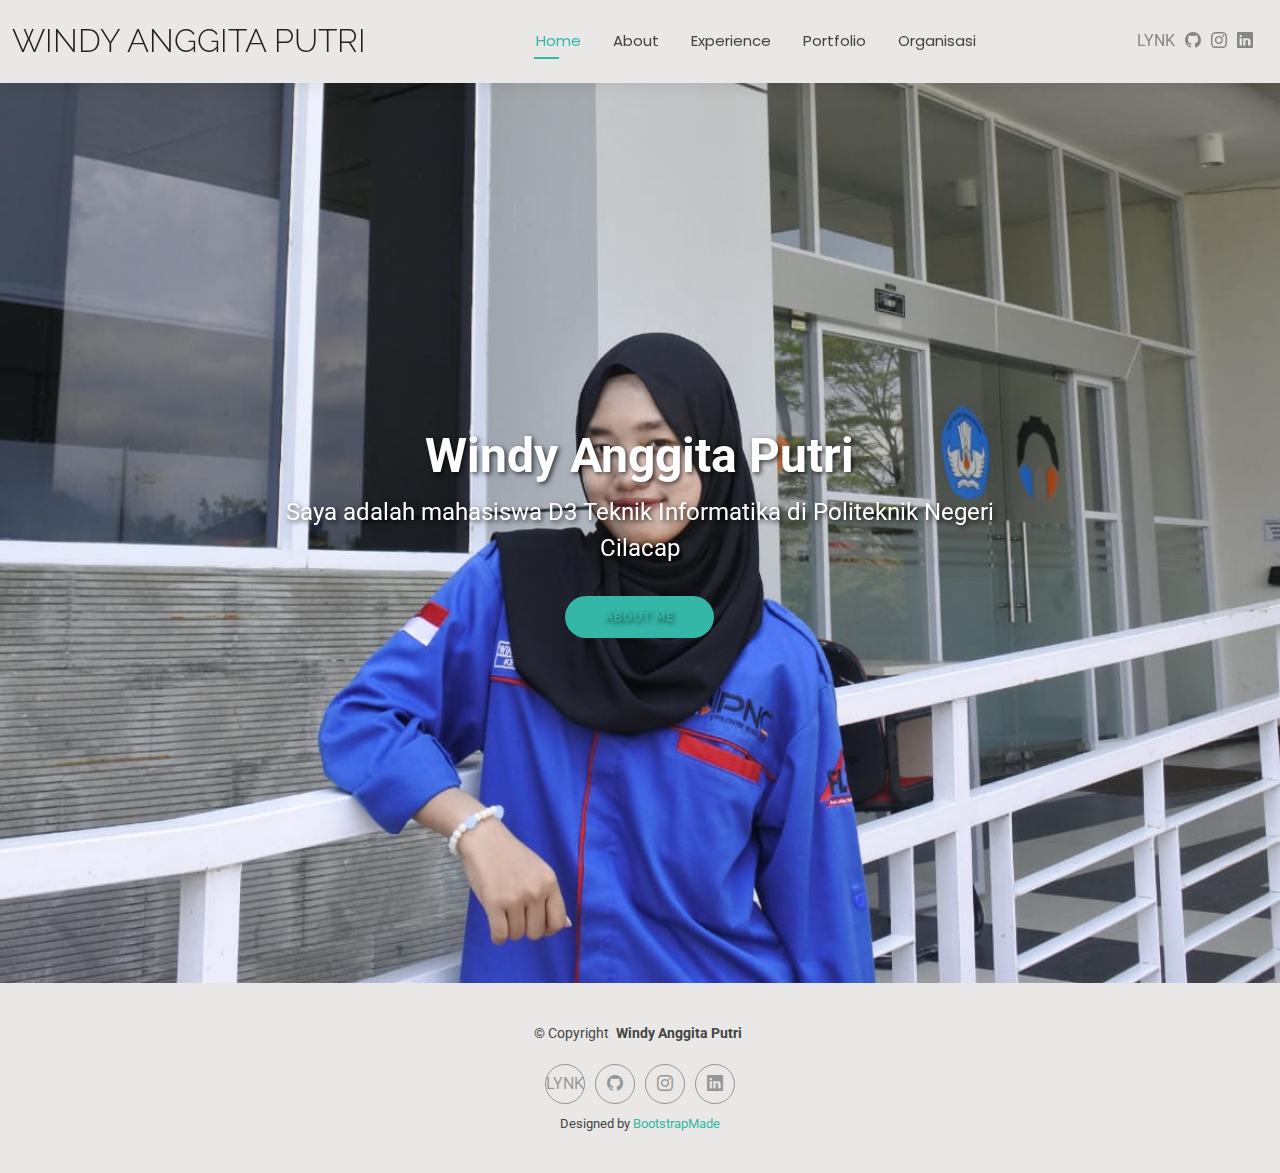
<file: index.html>
<!DOCTYPE html>
<html lang="en">

<head>
  <meta charset="utf-8">
  <meta content="width=device-width, initial-scale=1.0" name="viewport">
  <title>Portfolio Details - Windy Anggita Putri</title>
  <meta name="description" content="">
  <meta name="keywords" content="">

  <!-- Favicons -->
  <link href="assets/img/favicon.png" rel="icon">
  <link href="assets/img/apple-touch-icon.png" rel="apple-touch-icon">

  <!-- Fonts -->
  <link href="https://fonts.googleapis.com" rel="preconnect">
  <link href="https://fonts.gstatic.com" rel="preconnect" crossorigin>
  <link href="https://fonts.googleapis.com/css2?family=Roboto:ital,wght@0,100;0,300;0,400;0,500;0,700;0,900;1,100;1,300;1,400;1,500;1,700;1,900&family=Poppins:ital,wght@0,100;0,200;0,300;0,400;0,500;0,600;0,700;0,800;0,900;1,100;1,200;1,300;1,400;1,500;1,600;1,700;1,800;1,900&family=Raleway:ital,wght@0,100;0,200;0,300;0,400;0,500;0,600;0,700;0,800;0,900;1,100;1,200;1,300;1,400;1,500;1,600;1,700;1,800;1,900&display=swap" rel="stylesheet">

  <!-- Vendor CSS Files -->
  <link href="assets/vendor/bootstrap/css/bootstrap.min.css" rel="stylesheet">
  <link href="assets/vendor/bootstrap-icons/bootstrap-icons.css" rel="stylesheet">
  <link href="assets/vendor/aos/aos.css" rel="stylesheet">
  <link href="assets/vendor/swiper/swiper-bundle.min.css" rel="stylesheet">
  <link href="assets/vendor/glightbox/css/glightbox.min.css" rel="stylesheet">

  <!-- Main CSS File -->
  <link href="assets/css/main.css" rel="stylesheet">

  <!-- =======================================================
  * Template Name: Kelly
  * Template URL: https://bootstrapmade.com/kelly-free-bootstrap-cv-resume-html-template/
  * Updated: Aug 07 2024 with Bootstrap v5.3.3
  * Author: BootstrapMade.com
  * License: https://bootstrapmade.com/license/
  ======================================================== -->
</head>

<body class="index-page">

  <header id="header" class="header d-flex align-items-center light-background sticky-top">
    <div class="container-fluid position-relative d-flex align-items-center justify-content-between">

      <a href="index.html" class="logo d-flex align-items-center me-auto me-xl-0">
        <!-- Uncomment the line below if you also wish to use an image logo -->
        <!-- <img src="assets/img/logo.png" alt=""> -->
        <h1 class="sitename">Windy Anggita Putri</h1>
      </a>

      <nav id="navmenu" class="navmenu">
        <ul>
          <li><a href="index.html" class="active">Home</a></li>
          <li><a href="about.html">About</a></li>
          <li><a href="resume.html">Experience</a></li>
          <!-- <li><a href="services.html">Services</a></li> -->
          <li><a href="portfolio.html">Portfolio</a></li>
          <li><a href="organisasi2.html">Organisasi</a></li>
          
         
        </ul>
        <i class="mobile-nav-toggle d-xl-none bi bi-list"></i>
      </nav>

      <div class="header-social-links">
        <a href="https://lynk.id/windyanggitaputri" class="lynk-id">
          LYNK
      </a>
        <a href="https://github.com/WindyAnggitaPutri" class="github"><i class="bi bi-github"></i></a>
        <a href="https://www.instagram.com/windyanggitaa_?igsh=emEyZm52OTN2aDNh" class="instagram"><i class="bi bi-instagram"></i></a>
        <a href="https://www.linkedin.com/in/windyanggitaputri/" class="linkedin"><i class="bi bi-linkedin"></i></a>
      
      </div>
  </header>

  <main class="main">

    <!-- Hero Section -->
    <section id="hero" class="hero section">

      <img src="assets/img/windy/windy1.jpeg" alt="" data-aos="fade-in">

      <div class="container text-center" data-aos="zoom-out" data-aos-delay="100">
        <div class="row justify-content-center">
          <div class="col-lg-8">
            <h2>Windy Anggita Putri</h2>
            <p>Saya adalah mahasiswa D3 Teknik Informatika di Politeknik Negeri Cilacap</p>
            <a href="about.html" class="btn-get-started">About Me</a>
          </div>
        </div>
      </div>

    </section><!-- /Hero Section -->

  </main>

  <footer id="footer" class="footer light-background">

    <div class="container">
      <div class="copyright text-center ">
        <p>© <span>Copyright</span> <strong class="px-1 sitename">Windy Anggita Putri</strong> <span><br></span></p>
      </div>
      <div class="social-links d-flex justify-content-center">
        <a href="https://lynk.id/windyanggitaputri" class="lynk-id">
          LYNK
      </a>
        <a href="https://github.com/WindyAnggitaPutri" class="github"><i class="bi bi-github"></i></a>
        <a href="https://www.instagram.com/windyanggitaa_?igsh=emEyZm52OTN2aDNh" class="instagram"><i class="bi bi-instagram"></i></a>
        <a href="https://www.linkedin.com/in/windyanggitaputri/" class="linkedin"><i class="bi bi-linkedin"></i></a>
      
     
      </div>
      <div class="credits">
        <!-- All the links in the footer should remain intact. -->
        <!-- You can delete the links only if you've purchased the pro version. -->
        <!-- Licensing information: https://bootstrapmade.com/license/ -->
        <!-- Purchase the pro version with working PHP/AJAX contact form: [buy-url] -->
        Designed by <a href="https://bootstrapmade.com/">BootstrapMade</a>
      </div>
    </div>

  </footer>

  <!-- Scroll Top -->
  <a href="#" id="scroll-top" class="scroll-top d-flex align-items-center justify-content-center"><i class="bi bi-arrow-up-short"></i></a>

  <!-- Preloader -->
  <div id="preloader"></div>

  <!-- Vendor JS Files -->
  <script src="assets/vendor/bootstrap/js/bootstrap.bundle.min.js"></script>
  <script src="assets/vendor/php-email-form/validate.js"></script>
  <script src="assets/vendor/aos/aos.js"></script>
  <script src="assets/vendor/waypoints/noframework.waypoints.js"></script>
  <script src="assets/vendor/purecounter/purecounter_vanilla.js"></script>
  <script src="assets/vendor/swiper/swiper-bundle.min.js"></script>
  <script src="assets/vendor/glightbox/js/glightbox.min.js"></script>
  <script src="assets/vendor/imagesloaded/imagesloaded.pkgd.min.js"></script>
  <script src="assets/vendor/isotope-layout/isotope.pkgd.min.js"></script>

  <!-- Main JS File -->
  <script src="assets/js/main.js"></script>

</body>

</html>
</file>
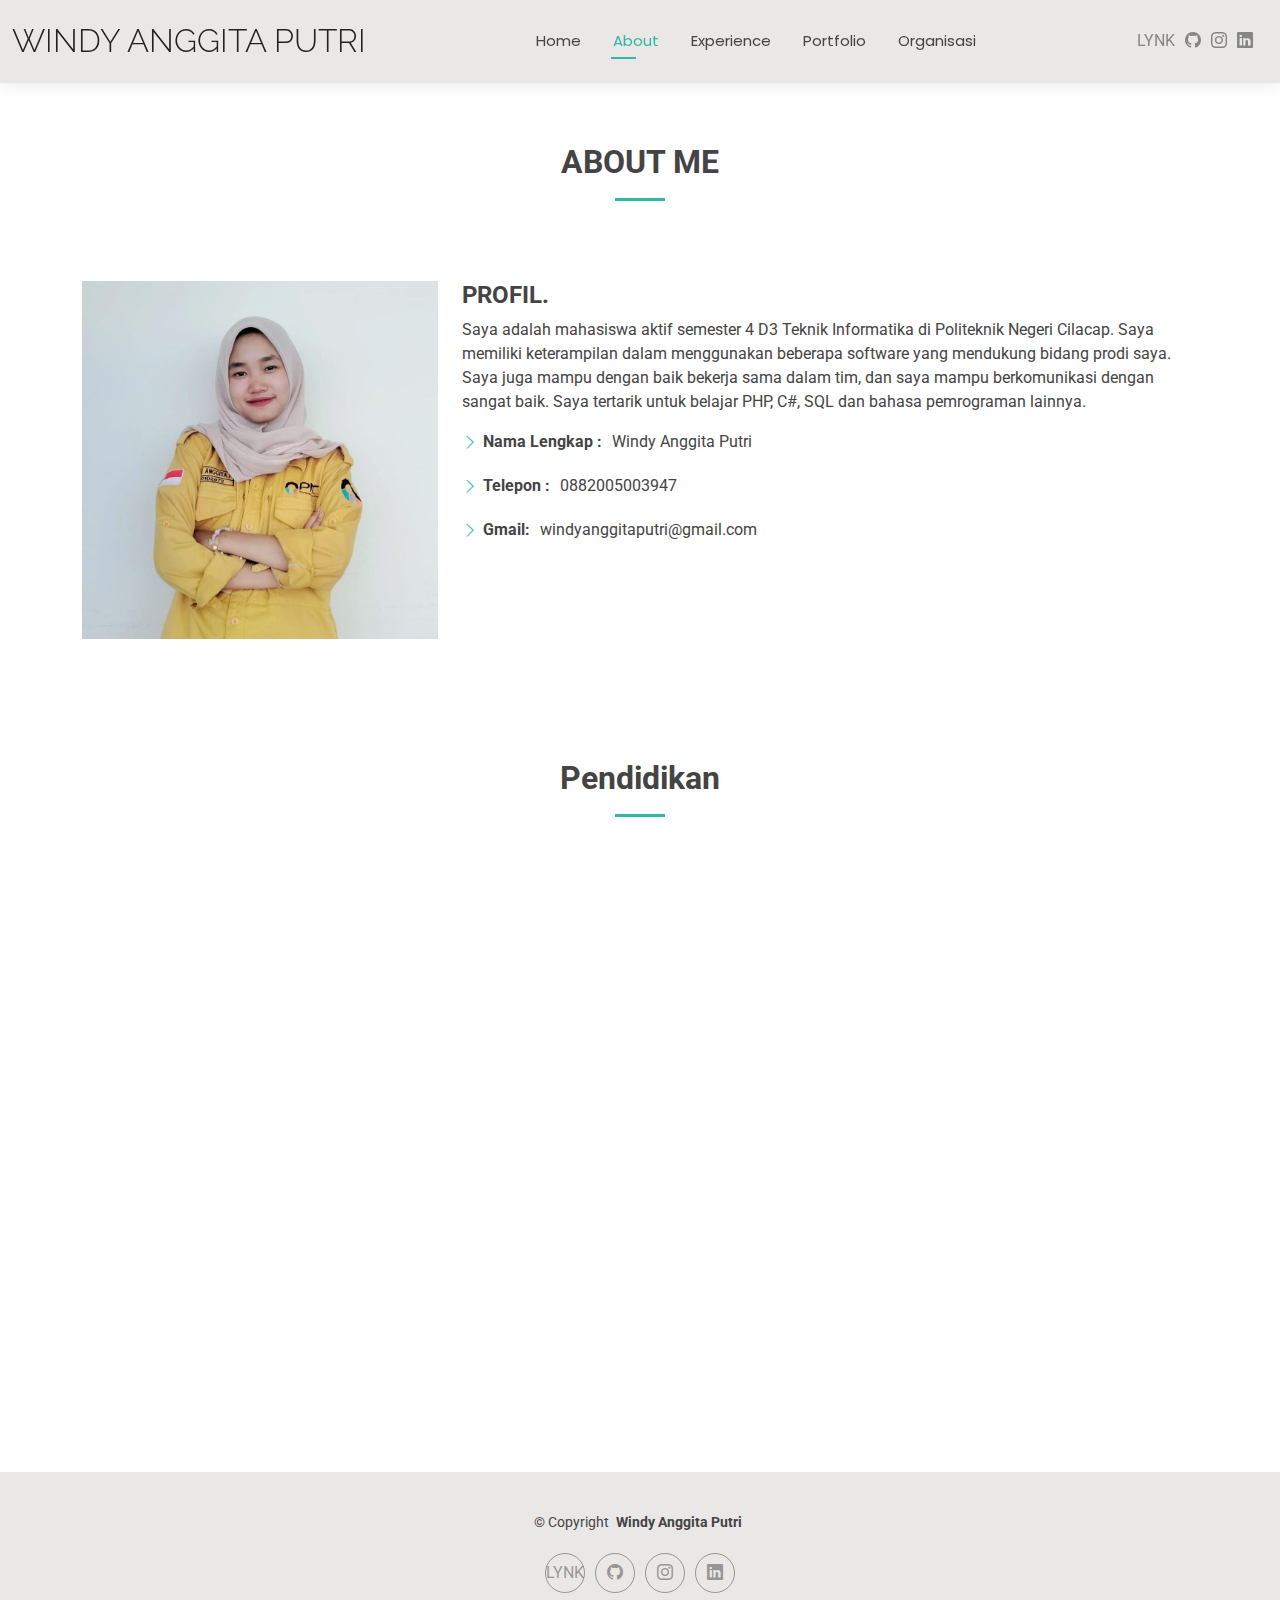
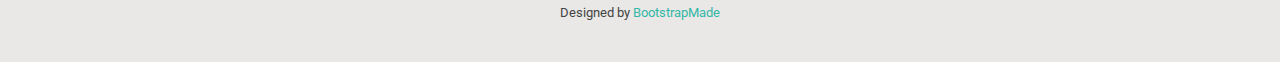
<file: about.html>
<!DOCTYPE html>
<html lang="en">

<head>
  <meta charset="utf-8">
  <meta content="width=device-width, initial-scale=1.0" name="viewport">
  <title>About - Windy Anggita Putri</title>
  <meta name="description" content="">
  <meta name="keywords" content="">

  <!-- Favicons -->
  <link href="assets/img/favicon.png" rel="icon">
  <link href="assets/img/apple-touch-icon.png" rel="apple-touch-icon">

  <!-- Fonts -->
  <link href="https://fonts.googleapis.com" rel="preconnect">
  <link href="https://fonts.gstatic.com" rel="preconnect" crossorigin>
  <link href="https://fonts.googleapis.com/css2?family=Roboto:ital,wght@0,100;0,300;0,400;0,500;0,700;0,900;1,100;1,300;1,400;1,500;1,700;1,900&family=Poppins:ital,wght@0,100;0,200;0,300;0,400;0,500;0,600;0,700;0,800;0,900;1,100;1,200;1,300;1,400;1,500;1,600;1,700;1,800;1,900&family=Raleway:ital,wght@0,100;0,200;0,300;0,400;0,500;0,600;0,700;0,800;0,900;1,100;1,200;1,300;1,400;1,500;1,600;1,700;1,800;1,900&display=swap" rel="stylesheet">

  <!-- Vendor CSS Files -->
  <link href="assets/vendor/bootstrap/css/bootstrap.min.css" rel="stylesheet">
  <link href="assets/vendor/bootstrap-icons/bootstrap-icons.css" rel="stylesheet">
  <link href="assets/vendor/aos/aos.css" rel="stylesheet">
  <link href="assets/vendor/swiper/swiper-bundle.min.css" rel="stylesheet">
  <link href="assets/vendor/glightbox/css/glightbox.min.css" rel="stylesheet">

  <!-- Main CSS File -->
  <link href="assets/css/main.css" rel="stylesheet">

  <!-- =======================================================
  * Template Name: Kelly
  * Template URL: https://bootstrapmade.com/kelly-free-bootstrap-cv-resume-html-template/
  * Updated: Aug 07 2024 with Bootstrap v5.3.3
  * Author: BootstrapMade.com
  * License: https://bootstrapmade.com/license/
  ======================================================== -->
</head>

<body class="about-page">

  <header id="header" class="header d-flex align-items-center light-background sticky-top">
    <div class="container-fluid position-relative d-flex align-items-center justify-content-between">

      <a href="index.html" class="logo d-flex align-items-center me-auto me-xl-0">
        <!-- Uncomment the line below if you also wish to use an image logo -->
        <!-- <img src="assets/img/logo.png" alt=""> -->
        <h1 class="sitename">Windy Anggita Putri</h1>
      </a>

      <nav id="navmenu" class="navmenu">
        <ul>
          <li><a href="index.html">Home</a></li>
          <li><a href="about.html" class="active">About</a></li>
          <li><a href="resume.html">Experience</a></li>
          <!-- <li><a href="services.html">Services</a></li> -->
          <li><a href="portfolio.html">Portfolio</a></li>
          <li><a href="organisasi2.html">Organisasi</a></li>
          
         
        </ul>
        <i class="mobile-nav-toggle d-xl-none bi bi-list"></i>
      </nav>

      <div class="header-social-links">
        <a href="https://lynk.id/windyanggitaputri" class="lynk-id">
          LYNK
      </a>
        <a href="https://github.com/WindyAnggitaPutri" class="github"><i class="bi bi-github"></i></a>
        <a href="https://www.instagram.com/windyanggitaa_?igsh=emEyZm52OTN2aDNh" class="instagram"><i class="bi bi-instagram"></i></a>
        <a href="https://www.linkedin.com/in/windyanggitaputri/" class="linkedin"><i class="bi bi-linkedin"></i></a>
      
      </div>

    </div>
  </header>

  <main class="main">

    <!-- About Section -->
    <section id="about" class="about section">

      <!-- Section Title -->
      <div class="container section-title" data-aos="fade-up">
        <h2>ABOUT ME</h2>
        <!-- <p>Saya adalah mahasiswa aktif semester 4 D3 Teknik Informatika di Politeknik Negeri Cilacap. Saya memiliki keterampilan dalam menggunakan beberapa software yang mendukung bidang prodi saya. Saya juga mampu dengan baik bekerja sama dalam tim, dan saya mampu berkomunikasi dengan sangat baik</p> -->
      </div><!-- End Section Title -->

        <div class="container" data-aos="fade-up" data-aos-delay="100">

        <div class="row gy-4 justify-content-center">
          <div class="col-lg-4">
            <img src="assets/img/windy/windynew.jpeg" class="img-fluid" alt="">
          </div>
          <div class="col-lg-8 content">
            <h2>PROFIL.</h2>
            <p>Saya adalah mahasiswa aktif semester 4 D3 Teknik Informatika di Politeknik Negeri Cilacap. Saya memiliki keterampilan dalam menggunakan beberapa software yang mendukung bidang prodi saya. Saya juga mampu dengan baik bekerja sama dalam tim, dan saya mampu berkomunikasi dengan sangat baik. Saya tertarik untuk belajar PHP, C#, SQL dan bahasa pemrograman lainnya.</p>
            <!-- <p class="fst-italic py-3">
              Lorem ipsum dolor sit amet, consectetur adipiscing elit, sed do eiusmod tempor incididunt ut labore et dolore
              magna aliqua.
            </p> -->
            <div class="row">
              <div class="col-lg-20">
                <ul>
                  <li><i class="bi bi-chevron-right"></i> <strong>Nama Lengkap : </strong> <span>Windy Anggita Putri</span></li>
                  <li><i class="bi bi-chevron-right"></i> <strong>Telepon : </strong> <span>0882005003947</span></li>
                  <li><i class="bi bi-chevron-right"></i> <strong>Gmail:</strong> <span>windyanggitaputri@gmail.com</span></li>
                  <!-- <li><i class="bi bi-chevron-right"></i> <strong>Linkedin : </strong> <span> https://www.link!edin.com/in/windy-anggita-putri-41258528a</span></li> -->
                </ul>
              </div>
              <!-- <div class="col-lg-6">
                <ul>
                  <li><i class="bi bi-chevron-right"></i> <strong>Age:</strong> <span>30</span></li>
                  <li><i class="bi bi-chevron-right"></i> <strong>Degree:</strong> <span>Master</span></li>
                  <li><i class="bi bi-chevron-right"></i> <strong>Email:</strong> <span>email@example.com</span></li>
                  <li><i class="bi bi-chevron-right"></i> <strong>Freelance:</strong> <span>Available</span></li>
                </ul> -->
              </div>
            </div>
            <!-- <p class="py-3">
              Officiis eligendi itaque labore et dolorum mollitia officiis optio vero. Quisquam sunt adipisci omnis et ut. Nulla accusantium dolor incidunt officia tempore. Et eius omnis.
              Cupiditate ut dicta maxime officiis quidem quia. Sed et consectetur qui quia repellendus itaque neque.
            </p> -->
          </div>
        </div>

        
      </div>

    </section><!-- /About Section -->

    <!-- Skills Section -->
    <section id="skills" class="skills section">

      <!-- Section Title -->
      <div class="container section-title" data-aos="fade-up">
        <h2>Pendidikan</h2>
        <!-- <p>Kemampuan yang saya</p> -->
      </div><!-- End Section Title -->

      <div class="container" data-aos="fade-up" data-aos-delay="100">

        <div class="row skills-content skills-animation">

          <div class="col-lg-6" >

            <div style="margin-left: 100px;"  class="col-lg-9" >

               <span><b>Politeknik Negeri Cilacap</b></span>
           
           

            <div  class="col-lg-12" >
              <ul>
                <li>D3 Teknik Informatika</li>
                <li>2023 - Sekarang</li>
                <li>Saya berkuliah di Politeknik Negeri Cilacap dan mengambil Jurusan Komputer dan Bisnis, Program Studi D3 Teknik Informatika.</li>
              </ul>
            
            </div>
            </div>
            

            <!-- <div class="progress">
              <span class="skill"><span>HTML</span> <i class="val">100%</i></span>
              <div class="progress-bar-wrap">
                <div class="progress-bar" role="progressbar" aria-valuenow="100" aria-valuemin="0" aria-valuemax="100"></div>
              </div>
            </div>End Skills Item -->

            <!-- <div class="progress">
              <span class="skill"><span>CSS</span> <i class="val">90%</i></span>
              <div class="progress-bar-wrap">
                <div class="progress-bar" role="progressbar" aria-valuenow="90" aria-valuemin="0" aria-valuemax="100"></div>
              </div>
            </div>End Skills Item -->

            <!-- <div class="progress">
              <span class="skill"><span>JavaScript</span> <i class="val">75%</i></span>
              <div class="progress-bar-wrap">
                <div class="progress-bar" role="progressbar" aria-valuenow="75" aria-valuemin="0" aria-valuemax="100"></div>
              </div>
            </div>End Skills Item -->

          </div>

          <div class="col-lg-6">
            <span><b>SMK N 1 Cilacap</b></span>
           
           

            <div  class="col-lg-11" >
              <ul>
                <li>TKJ - Teknik Komputer dan Jaringan</li>
                <li>2020 - 2023</li>
                <li>Saya bersekolah di SMK N 1 Cilacap dan saya mengambil jurusan Komputer dan Jaringan</li>
              </ul>


            <!-- <div class="progress">
              <span class="skill"><span>PHP</span> <i class="val">80%</i></span>
              <div class="progress-bar-wrap">
                <div class="progress-bar" role="progressbar" aria-valuenow="80" aria-valuemin="0" aria-valuemax="100"></div>
              </div>
            </div>End Skills Item -->

            <!-- <div class="progress">
              <span class="skill"><span>WordPress/CMS</span> <i class="val">90%</i></span>
              <div class="progress-bar-wrap">
                <div class="progress-bar" role="progressbar" aria-valuenow="90" aria-valuemin="0" aria-valuemax="100"></div>
              </div>
            </div>End Skills Item -->

            <!-- <div class="progress">
              <span class="skill"><span>Photoshop</span> <i class="val">55%</i></span>
              <div class="progress-bar-wrap">
                <div class="progress-bar" role="progressbar" aria-valuenow="55" aria-valuemin="0" aria-valuemax="100"></div>
              </div>
            </div>End Skills Item -->

          </div>

        </div>

      </div>

    </section><!-- /Skills Section -->


      <!-- Skills Section -->
      <section id="skills" class="skills section">

        <!-- Section Title -->
        <div class="container section-title" data-aos="fade-up">
          <h2>Skills</h2>
          <!-- <p>Kemampuan yang saya</p> -->
        </div><!-- End Section Title -->
  
        <div class="container" data-aos="fade-up" data-aos-delay="100">
  
          <div class="row skills-content skills-animation">
  
            <div class="col-lg-6" >
  
              <div style="margin-left: 100px;"  class="col-lg-6" >
  
                 <span><b>HARDSKILL</b></span>
             
             
  
              <div  class="col-lg-11" >
              <span>1. Msc Office (Word, Excel, PPT)</span><br>
              <span>2. HTML, CSS, PHP</span><br>
              <span>3. SQL(Database)</span>
              </div>
              </div>
              
  
              <!-- <div class="progress">
                <span class="skill"><span>HTML</span> <i class="val">100%</i></span>
                <div class="progress-bar-wrap">
                  <div class="progress-bar" role="progressbar" aria-valuenow="100" aria-valuemin="0" aria-valuemax="100"></div>
                </div>
              </div>End Skills Item -->
  
              <!-- <div class="progress">
                <span class="skill"><span>CSS</span> <i class="val">90%</i></span>
                <div class="progress-bar-wrap">
                  <div class="progress-bar" role="progressbar" aria-valuenow="90" aria-valuemin="0" aria-valuemax="100"></div>
                </div>
              </div>End Skills Item -->
  
              <!-- <div class="progress">
                <span class="skill"><span>JavaScript</span> <i class="val">75%</i></span>
                <div class="progress-bar-wrap">
                  <div class="progress-bar" role="progressbar" aria-valuenow="75" aria-valuemin="0" aria-valuemax="100"></div>
                </div>
              </div>End Skills Item -->
  
            </div>
  
            <div class="col-lg-6">
              <span><b>SOFTSKILL</b></span>
  
              <div  class="col-lg-8">
                <span>1. Bekerja sama dalam tim</span><br>
                <span>2. Mampu memanajemen waktu dengan baik</span><br>
                <span>3. Beradaptasi dengan baik</span>
                </div>
  
  
              <!-- <div class="progress">
                <span class="skill"><span>PHP</span> <i class="val">80%</i></span>
                <div class="progress-bar-wrap">
                  <div class="progress-bar" role="progressbar" aria-valuenow="80" aria-valuemin="0" aria-valuemax="100"></div>
                </div>
              </div>End Skills Item -->
  
              <!-- <div class="progress">
                <span class="skill"><span>WordPress/CMS</span> <i class="val">90%</i></span>
                <div class="progress-bar-wrap">
                  <div class="progress-bar" role="progressbar" aria-valuenow="90" aria-valuemin="0" aria-valuemax="100"></div>
                </div>
              </div>End Skills Item -->
  
              <!-- <div class="progress">
                <span class="skill"><span>Photoshop</span> <i class="val">55%</i></span>
                <div class="progress-bar-wrap">
                  <div class="progress-bar" role="progressbar" aria-valuenow="55" aria-valuemin="0" aria-valuemax="100"></div>
                </div>
              </div>End Skills Item -->
  
            </div>
  
          </div>
  
        </div>
  
      </section><!-- /Skills Section -->

  </main>

  <footer id="footer" class="footer light-background">

    <div class="container">
      <div class="copyright text-center ">
        <p>© <span>Copyright</span> <strong class="px-1 sitename">Windy Anggita Putri</strong> <span><br></span></p>
      </div>
      <div class="social-links d-flex justify-content-center">
        <a href="https://lynk.id/windyanggitaputri" class="lynk-id">
          LYNK
      </a>
        <a href="https://github.com/WindyAnggitaPutri" class="github"><i class="bi bi-github"></i></a>
        <a href="https://www.instagram.com/windyanggitaa_?igsh=emEyZm52OTN2aDNh" class="instagram"><i class="bi bi-instagram"></i></a>
        <a href="https://www.linkedin.com/in/windyanggitaputri/" class="linkedin"><i class="bi bi-linkedin"></i></a>
      
      </div>
      <div class="credits">
        <!-- All the links in the footer should remain intact. -->
        <!-- You can delete the links only if you've purchased the pro version. -->
        <!-- Licensing information: https://bootstrapmade.com/license/ -->
        <!-- Purchase the pro version with working PHP/AJAX contact form: [buy-url] -->
        Designed by <a href="https://bootstrapmade.com/">BootstrapMade</a>
      </div>
    </div>

  </footer>

  <!-- Scroll Top -->
  <a href="#" id="scroll-top" class="scroll-top d-flex align-items-center justify-content-center"><i class="bi bi-arrow-up-short"></i></a>

  <!-- Preloader -->
  <div id="preloader"></div>

  <!-- Vendor JS Files -->
  <script src="assets/vendor/bootstrap/js/bootstrap.bundle.min.js"></script>
  <script src="assets/vendor/php-email-form/validate.js"></script>
  <script src="assets/vendor/aos/aos.js"></script>
  <script src="assets/vendor/waypoints/noframework.waypoints.js"></script>
  <script src="assets/vendor/purecounter/purecounter_vanilla.js"></script>
  <script src="assets/vendor/swiper/swiper-bundle.min.js"></script>
  <script src="assets/vendor/glightbox/js/glightbox.min.js"></script>
  <script src="assets/vendor/imagesloaded/imagesloaded.pkgd.min.js"></script>
  <script src="assets/vendor/isotope-layout/isotope.pkgd.min.js"></script>

  <!-- Main JS File -->
  <script src="assets/js/main.js"></script>

</body>

</html>
</file>
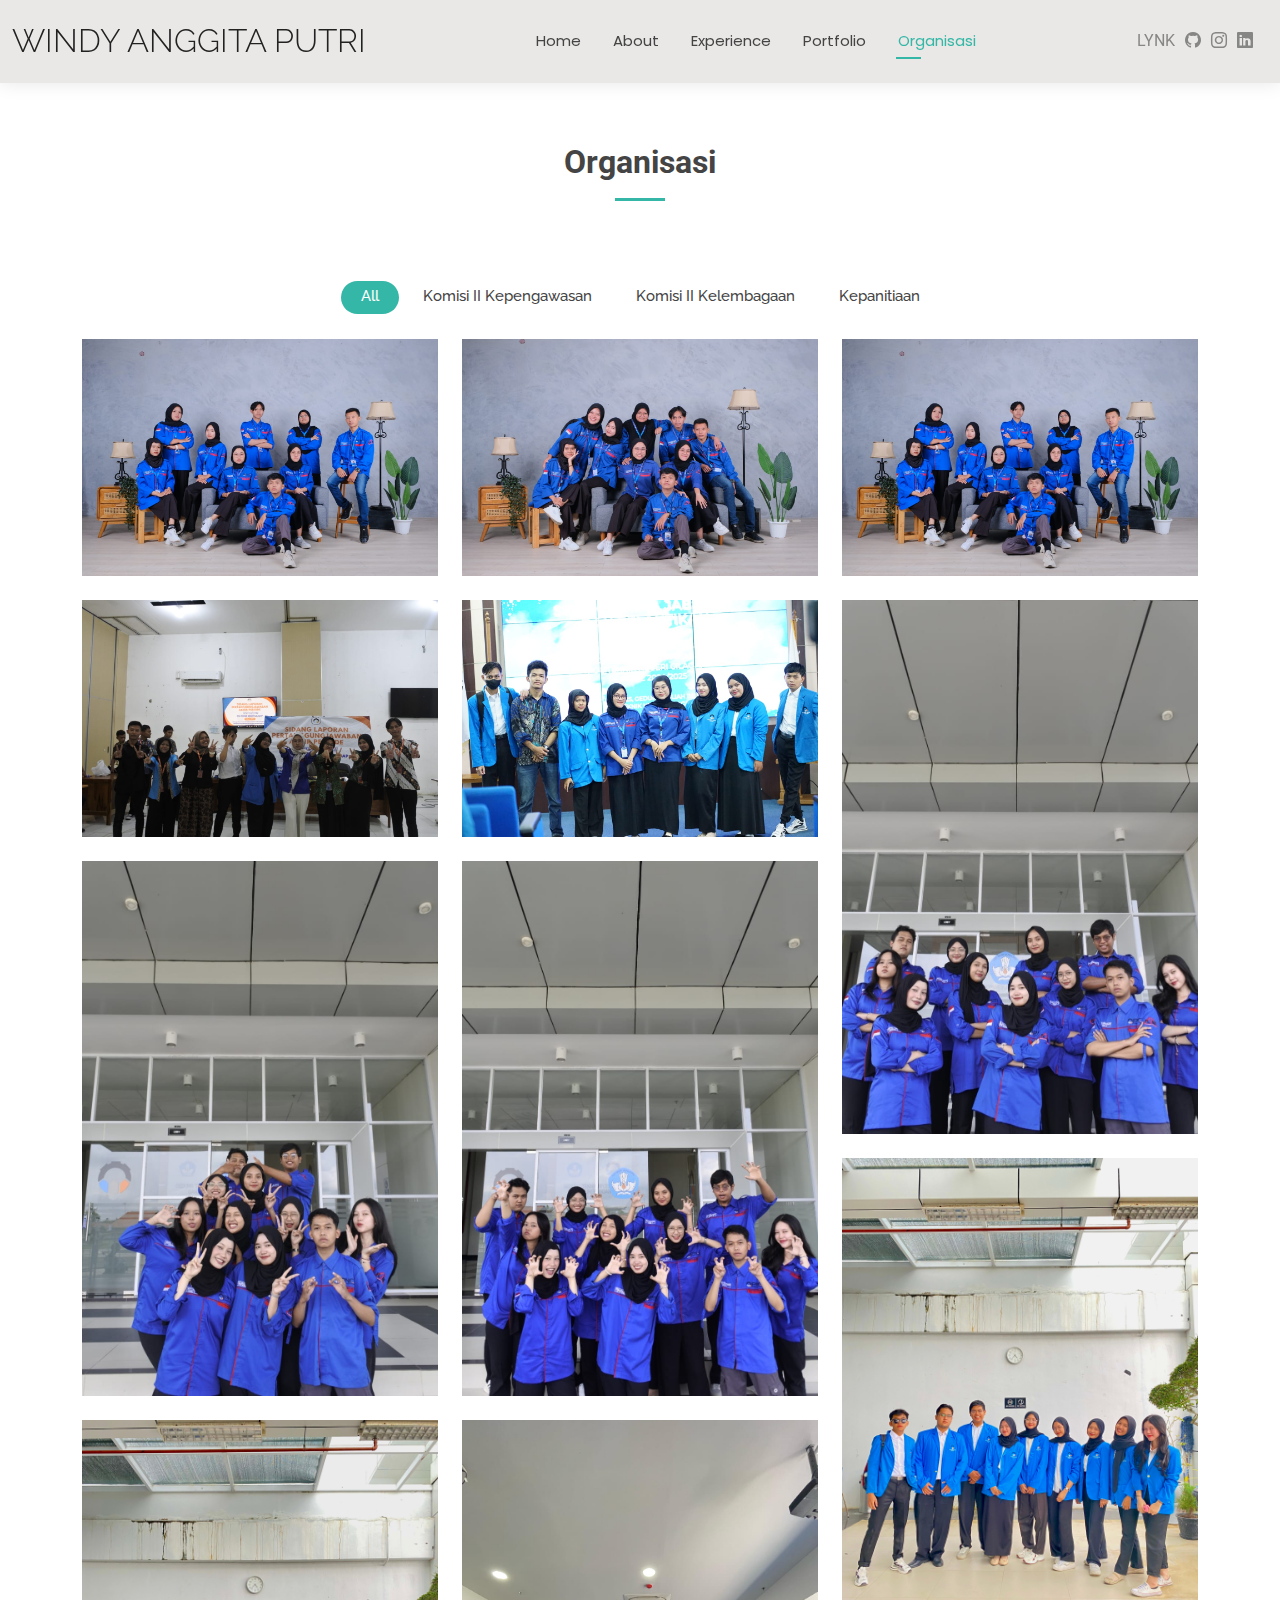
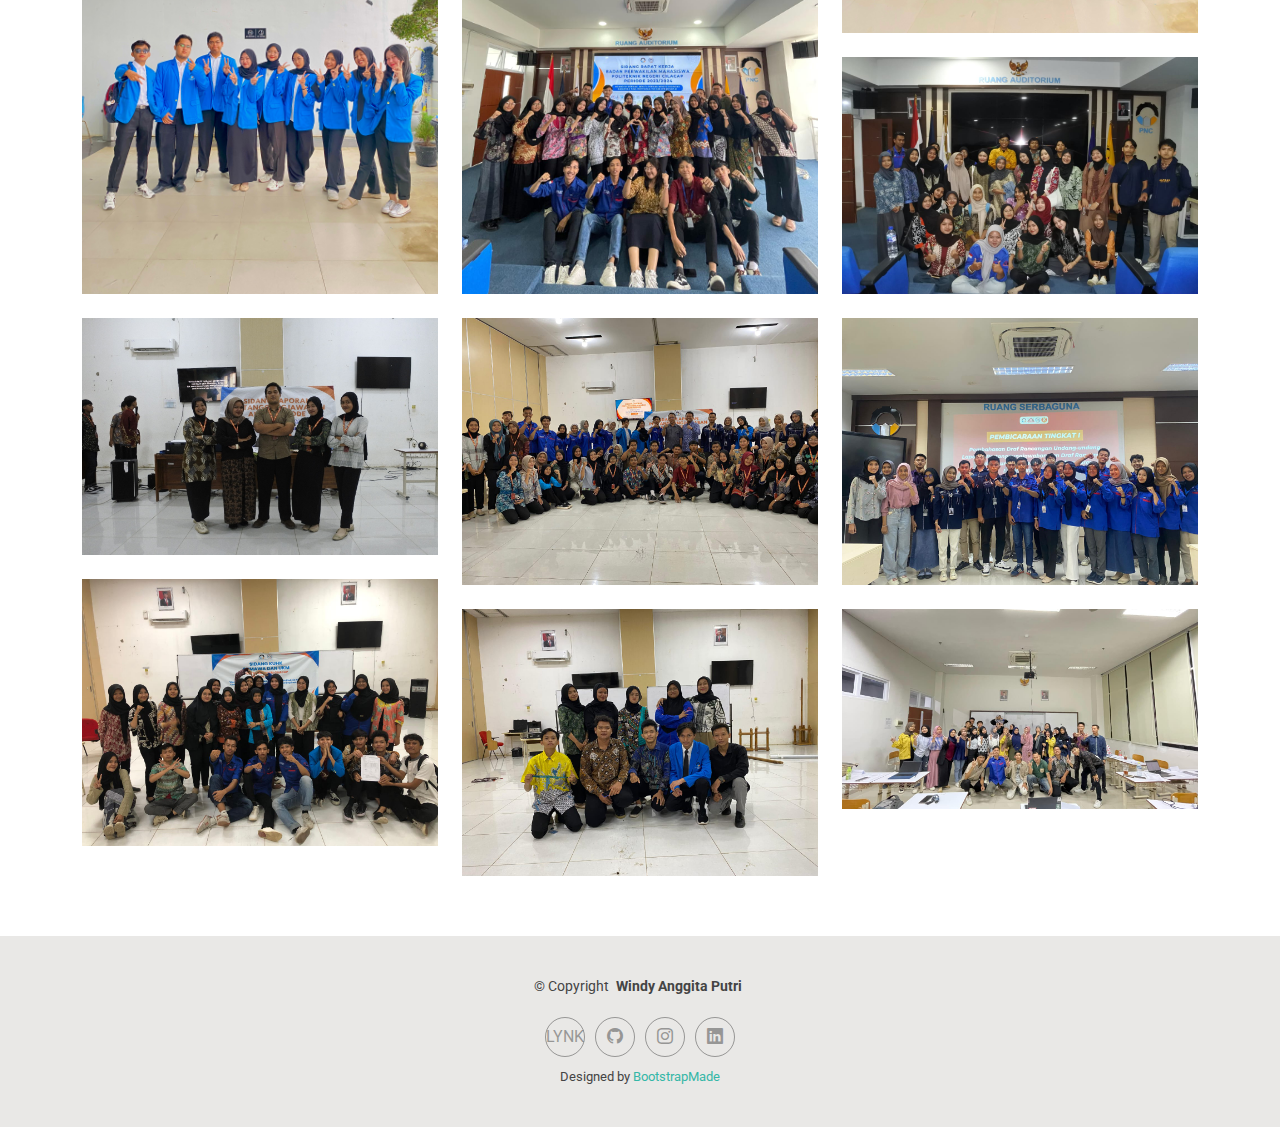
<file: organisasi2.html>
<!DOCTYPE html>
<html lang="en">

<head>
  <meta charset="utf-8">
  <meta content="width=device-width, initial-scale=1.0" name="viewport">
  <title>Portfolio - Windy Anggita Putri</title>
  <meta name="description" content="">
  <meta name="keywords" content="">

  <!-- Favicons -->
  <link href="assets/img/favicon.png" rel="icon">
  <link href="assets/img/apple-touch-icon.png" rel="apple-touch-icon">

  <!-- Fonts -->
  <link href="https://fonts.googleapis.com" rel="preconnect">
  <link href="https://fonts.gstatic.com" rel="preconnect" crossorigin>
  <link href="https://fonts.googleapis.com/css2?family=Roboto:ital,wght@0,100;0,300;0,400;0,500;0,700;0,900;1,100;1,300;1,400;1,500;1,700;1,900&family=Poppins:ital,wght@0,100;0,200;0,300;0,400;0,500;0,600;0,700;0,800;0,900;1,100;1,200;1,300;1,400;1,500;1,600;1,700;1,800;1,900&family=Raleway:ital,wght@0,100;0,200;0,300;0,400;0,500;0,600;0,700;0,800;0,900;1,100;1,200;1,300;1,400;1,500;1,600;1,700;1,800;1,900&display=swap" rel="stylesheet">

  <!-- Vendor CSS Files -->
  <link href="assets/vendor/bootstrap/css/bootstrap.min.css" rel="stylesheet">
  <link href="assets/vendor/bootstrap-icons/bootstrap-icons.css" rel="stylesheet">
  <link href="assets/vendor/aos/aos.css" rel="stylesheet">
  <link href="assets/vendor/swiper/swiper-bundle.min.css" rel="stylesheet">
  <link href="assets/vendor/glightbox/css/glightbox.min.css" rel="stylesheet">

  <!-- Main CSS File -->
  <link href="assets/css/main.css" rel="stylesheet">

  <!-- =======================================================
  * Template Name: Kelly
  * Template URL: https://bootstrapmade.com/kelly-free-bootstrap-cv-resume-html-template/
  * Updated: Aug 07 2024 with Bootstrap v5.3.3
  * Author: BootstrapMade.com
  * License: https://bootstrapmade.com/license/
  ======================================================== -->
</head>

<body class="portfolio-page">

  <header id="header" class="header d-flex align-items-center light-background sticky-top">
    <div class="container-fluid position-relative d-flex align-items-center justify-content-between">

      <a href="index.html" class="logo d-flex align-items-center me-auto me-xl-0">
        <!-- Uncomment the line below if you also wish to use an image logo -->
        <!-- <img src="assets/img/logo.png" alt=""> -->
        <h1 class="sitename">Windy Anggita Putri</h1>
      </a>

      <nav id="navmenu" class="navmenu">
        <ul>
          <li><a href="index.html">Home</a></li>
          <li><a href="about.html">About</a></li>
          <li><a href="resume.html">Experience</a></li>
          <!-- <li><a href="services.html">Services</a></li> -->
          <li><a href="portfolio.html">Portfolio</a></li>
          <li><a href="organisasi2.html" class="active">Organisasi</a></li>
          
         
        </ul>
        <i class="mobile-nav-toggle d-xl-none bi bi-list"></i>
      </nav>

      <div class="header-social-links">
        <a href="https://lynk.id/windyanggitaputri" class="lynk-id">
          LYNK
      </a>
        <a href="https://github.com/WindyAnggitaPutri" class="github"><i class="bi bi-github"></i></a>
        <a href="https://www.instagram.com/windyanggitaa_?igsh=emEyZm52OTN2aDNh" class="instagram"><i class="bi bi-instagram"></i></a>
        <a href="https://www.linkedin.com/in/windyanggitaputri/" class="linkedin"><i class="bi bi-linkedin"></i></a>
      
     
      </div>

    </div>
  </header>

  <main class="main">

    <!-- Portfolio Section -->
    <section id="portfolio" class="portfolio section">

      <!-- Section Title -->
      <div class="container section-title" data-aos="fade-up">
        <h2>Organisasi</h2>
        <!-- <p>Necessitatibus eius consequatur ex aliquid fuga eum quidem sint consectetur velit</p> -->
      </div><!-- End Section Title -->

      <div class="container">

        <div class="isotope-layout" data-default-filter="*" data-layout="masonry" data-sort="original-order">

          <ul class="portfolio-filters isotope-filters" data-aos="fade-up" data-aos-delay="100">
            <li data-filter="*" class="filter-active">All</li>
            <li data-filter=".filter-kepengawasan">Komisi II Kepengawasan</li>
            <li data-filter=".filter-kelembagaan">Komisi II Kelembagaan</li>
            <li data-filter=".filter-panit">Kepanitiaan</li>
          </ul><!-- End Portfolio Filters -->

          <div class="row gy-4 isotope-container" data-aos="fade-up" data-aos-delay="200">

            <div class="col-lg-4 col-md-6 portfolio-item isotope-item filter-kepengawasan">
              <img src="assets/img/windy/kepengawasan1.jpeg" class="img-fluid" alt="">
              <div class="portfolio-info">
                <h4>Foto Branding Komisi II Kepengawasan</h4>
                <!-- <p>Lorem ipsum, dolor sit</p> -->
                <a href="assets/img/windy/kepengawasan1.jpeg" title="App 1" data-gallery="portfolio-gallery-app" class="glightbox preview-link"><i class="bi bi-zoom-in"></i></a>
                <!-- <a href="portfolio-details.html" title="More Details" class="details-link"><i class="bi bi-link-45deg"></i></a> -->
              </div>
            </div><!-- End Portfolio Item -->

            <div class="col-lg-4 col-md-6 portfolio-item isotope-item filter-kepengawasan">
                <img src="assets/img/windy/kepengawasan2.jpeg" class="img-fluid" alt="">
                <div class="portfolio-info">
                  <h4>Foto Branding Komisi II Kepengawasan</h4>
                  <!-- <p>Lorem ipsum, dolor sit</p> -->
                  <a href="assets/img/windy/kepengawasan2.jpeg" title="App 1" data-gallery="portfolio-gallery-app" class="glightbox preview-link"><i class="bi bi-zoom-in"></i></a>
                  <!-- <a href="portfolio-details.html" title="More Details" class="details-link"><i class="bi bi-link-45deg"></i></a> -->
                </div>
              </div><!-- End Portfolio Item -->

              <div class="col-lg-4 col-md-6 portfolio-item isotope-item filter-kepengawasan">
                <img src="assets/img/windy/kepengawasan3.jpeg" class="img-fluid" alt="">
                <div class="portfolio-info">
                  <h4>Foto Branding Komisi II Kepengawasan</h4>
                  <!-- <p>Lorem ipsum, dolor sit</p> -->
                  <a href="assets/img/windy/kepengawasan3.jpeg" title="App 1" data-gallery="portfolio-gallery-app" class="glightbox preview-link"><i class="bi bi-zoom-in"></i></a>
                  <!-- <a href="portfolio-details.html" title="More Details" class="details-link"><i class="bi bi-link-45deg"></i></a> -->
                </div>
              </div><!-- End Portfolio Item -->

              <div class="col-lg-4 col-md-6 portfolio-item isotope-item filter-kepengawasan">
                <img src="assets/img/windy/kepengawasan5.jpeg" class="img-fluid" alt="">
                <div class="portfolio-info">
                  <h4>Foto Kepanitiaan Terakhir Komisi II Kepengawasan</h4>
                  <!-- <p>Lorem ipsum, dolor sit</p> -->
                  <a href="assets/img/windy/kepengawasan5.jpeg" title="App 1" data-gallery="portfolio-gallery-app" class="glightbox preview-link"><i class="bi bi-zoom-in"></i></a>
                  <!-- <a href="portfolio-details.html" title="More Details" class="details-link"><i class="bi bi-link-45deg"></i></a> -->
                </div>
              </div><!-- End Portfolio Item -->

              <div class="col-lg-4 col-md-6 portfolio-item isotope-item filter-kepengawasan">
                <img src="assets/img/windy/kepengawasan4.jpeg" class="img-fluid" alt="">
                <div class="portfolio-info">
                  <h4>Foto Serah Terima Jabatan Komisi II Kepengawasan</h4>
                  <!-- <p>Lorem ipsum, dolor sit</p> -->
                  <a href="assets/img/windy/kepengawasan4.jpeg" title="App 1" data-gallery="portfolio-gallery-app" class="glightbox preview-link"><i class="bi bi-zoom-in"></i></a>
                  <!-- <a href="portfolio-details.html" title="More Details" class="details-link"><i class="bi bi-link-45deg"></i></a> -->
                </div>
              </div><!-- End Portfolio Item -->



            <div class="col-lg-4 col-md-6 portfolio-item isotope-item filter-kelembagaan">
              <img src="assets/img/windy/kelembagaan1.jpeg" class="img-fluid" alt="">
              <div class="portfolio-info">
                <h4>Foto Branding Komisi II Kelembagaan</h4>
                <!-- <p>Lorem ipsum, dolor sit</p> -->
                <a href="assets/img/windy/kelembagaan1.jpeg" title="Product 1" data-gallery="portfolio-gallery-product" class="glightbox preview-link"><i class="bi bi-zoom-in"></i></a>
                <!-- <a href="portfolio-details.html" title="More Details" class="details-link"><i class="bi bi-link-45deg"></i></a> -->
              </div>
            </div><!-- End Portfolio Item -->

            <div class="col-lg-4 col-md-6 portfolio-item isotope-item filter-kelembagaan">
                <img src="assets/img/windy/kelembagaan2.jpeg" class="img-fluid" alt="">
                <div class="portfolio-info">
                  <h4>Foto Branding Komisi II Kelembagaan</h4>
                  <!-- <p>Lorem ipsum, dolor sit</p> -->
                  <a href="assets/img/windy/kelembagaan2.jpeg" title="Product 1" data-gallery="portfolio-gallery-product" class="glightbox preview-link"><i class="bi bi-zoom-in"></i></a>
                  <!-- <a href="portfolio-details.html" title="More Details" class="details-link"><i class="bi bi-link-45deg"></i></a> -->
                </div>
              </div><!-- End Portfolio Item -->

              <div class="col-lg-4 col-md-6 portfolio-item isotope-item filter-kelembagaan">
                <img src="assets/img/windy/kelembagaan3.jpeg" class="img-fluid" alt="">
                <div class="portfolio-info">
                  <h4>Foto Branding Komisi II Kelembagaan</h4>
                  <!-- <p>Lorem ipsum, dolor sit</p> -->
                  <a href="assets/img/windy/kelembagaan3.jpeg" title="Product 1" data-gallery="portfolio-gallery-product" class="glightbox preview-link"><i class="bi bi-zoom-in"></i></a>
                  <!-- <a href="portfolio-details.html" title="More Details" class="details-link"><i class="bi bi-link-45deg"></i></a> -->
                </div>
              </div><!-- End Portfolio Item -->

              <div class="col-lg-4 col-md-6 portfolio-item isotope-item filter-kelembagaan">
                <img src="assets/img/windy/kelembagaan4.jpeg" class="img-fluid" alt="">
                <div class="portfolio-info">
                  <h4>Foto Serah Terima Jabatan Komisi II Kelembagaan</h4>
                  <!-- <p>Lorem ipsum, dolor sit</p> -->
                  <a href="assets/img/windy/kelembagaan4.jpeg" title="Product 1" data-gallery="portfolio-gallery-product" class="glightbox preview-link"><i class="bi bi-zoom-in"></i></a>
                  <!-- <a href="portfolio-details.html" title="More Details" class="details-link"><i class="bi bi-link-45deg"></i></a> -->
                </div>
              </div><!-- End Portfolio Item -->

              <div class="col-lg-4 col-md-6 portfolio-item isotope-item filter-kelembagaan">
                <img src="assets/img/windy/kelembagaan5.jpeg" class="img-fluid" alt="">
                <div class="portfolio-info">
                  <h4>Foto Serah Terima Jabatan Komisi II Kelembagaan</h4>
                  <!-- <p>Lorem ipsum, dolor sit</p> -->
                  <a href="assets/img/windy/kelembagaan5.jpeg" title="Product 1" data-gallery="portfolio-gallery-product" class="glightbox preview-link"><i class="bi bi-zoom-in"></i></a>
                  <!-- <a href="portfolio-details.html" title="More Details" class="details-link"><i class="bi bi-link-45deg"></i></a> -->
                </div>
              </div><!-- End Portfolio Item -->

              <div class="col-lg-4 col-md-6 portfolio-item isotope-item filter-panit">
                <img src="assets/img/windy/panit1.jpeg" class="img-fluid" alt="">
                <div class="portfolio-info">
                  <h4>Kepanitiaan Sidang Rapat Kerja 2023/2024 BPM-PNC</h4>
                  <!-- <p>Lorem ipsum, dolor sit</p> -->
                  <a href="assets/img/windy/panit1.jpeg" title="Product 1" data-gallery="portfolio-gallery-product" class="glightbox preview-link"><i class="bi bi-zoom-in"></i></a>
                  <!-- <a href="portfolio-details.html" title="More Details" class="details-link"><i class="bi bi-link-45deg"></i></a> -->
                </div>
              </div><!-- End Portfolio Item -->

              <div class="col-lg-4 col-md-6 portfolio-item isotope-item filter-panit">
                <img src="assets/img/windy/panit2.jpeg" class="img-fluid" alt="">
                <div class="portfolio-info">
                  <h4>Kepanitiaan Sidang KUHK 2024/2025 BPM-PNC</h4>
                  <!-- <p>Lorem ipsum, dolor sit</p> -->
                  <a href="assets/img/windy/panit2.jpeg" title="Product 1" data-gallery="portfolio-gallery-product" class="glightbox preview-link"><i class="bi bi-zoom-in"></i></a>
                  <!-- <a href="portfolio-details.html" title="More Details" class="details-link"><i class="bi bi-link-45deg"></i></a> -->
                </div>
              </div><!-- End Portfolio Item -->

              <div class="col-lg-4 col-md-6 portfolio-item isotope-item filter-panit">
                <img src="assets/img/windy/panit3.jpeg" class="img-fluid" alt="">
                <div class="portfolio-info">
                  <h4>Kepanitiaan Sie Acara Sidang Laporan Pertanggungjawaban Kegiatan Semester 2 BPM-PNC</h4>
                  <!-- <p>Lorem ipsum, dolor sit</p> -->
                  <a href="assets/img/windy/panit3.jpeg" title="Product 1" data-gallery="portfolio-gallery-product" class="glightbox preview-link"><i class="bi bi-zoom-in"></i></a>
                  <!-- <a href="portfolio-details.html" title="More Details" class="details-link"><i class="bi bi-link-45deg"></i></a> -->
                </div>
              </div><!-- End Portfolio Item -->

              <div class="col-lg-4 col-md-6 portfolio-item isotope-item filter-panit">
                <img src="assets/img/windy/panit4.jpeg" class="img-fluid" alt="">
                <div class="portfolio-info">
                  <h4>Kepanitiaan Sidang Laporan Pertanggungjawaban Akhir Periode BPM-PNC</h4>
                  <!-- <p>Lorem ipsum, dolor sit</p> -->
                  <a href="assets/img/windy/panit4.jpeg" title="Product 1" data-gallery="portfolio-gallery-product" class="glightbox preview-link"><i class="bi bi-zoom-in"></i></a>
                  <!-- <a href="portfolio-details.html" title="More Details" class="details-link"><i class="bi bi-link-45deg"></i></a> -->
                </div>
              </div><!-- End Portfolio Item -->

              <div class="col-lg-4 col-md-6 portfolio-item isotope-item filter-panit">
                <img src="assets/img/windy/panit5.jpeg" class="img-fluid" alt="">
                <div class="portfolio-info">
                  <h4>Kepanitiaan Sidang Pembicaraan Tingkat 1 Pembahasan RUU LPJ dan RUUP3 BPM-PNC</h4>
                  <!-- <p>Lorem ipsum, dolor sit</p> -->
                  <a href="assets/img/windy/panit5.jpeg" title="Product 1" data-gallery="portfolio-gallery-product" class="glightbox preview-link"><i class="bi bi-zoom-in"></i></a>
                  <!-- <a href="portfolio-details.html" title="More Details" class="details-link"><i class="bi bi-link-45deg"></i></a> -->
                </div>
              </div><!-- End Portfolio Item -->

              <div class="col-lg-4 col-md-6 portfolio-item isotope-item filter-panit">
                <img src="assets/img/windy/panit6.jpeg" class="img-fluid" alt="">
                <div class="portfolio-info">
                  <h4>Kepanitiaan Sidang KUHK 2023/2024 BPM-PNC</h4>
                  <!-- <p>Lorem ipsum, dolor sit</p> -->
                  <a href="assets/img/windy/panit6.jpeg" title="Product 1" data-gallery="portfolio-gallery-product" class="glightbox preview-link"><i class="bi bi-zoom-in"></i></a>
                  <!-- <a href="portfolio-details.html" title="More Details" class="details-link"><i class="bi bi-link-45deg"></i></a> -->
                </div>
              </div><!-- End Portfolio Item -->

              <div class="col-lg-4 col-md-6 portfolio-item isotope-item filter-panit">
                <img src="assets/img/windy/panit7.jpeg" class="img-fluid" alt="">
                <div class="portfolio-info">
                  <h4>Kepanitiaan Komisi II Sidang Laporan Pertanggungjawaban Kegiatan Semester 1 BPM-PNC</h4>
                  <!-- <p>Lorem ipsum, dolor sit</p> -->
                  <a href="assets/img/windy/panit7.jpeg" title="Product 1" data-gallery="portfolio-gallery-product" class="glightbox preview-link"><i class="bi bi-zoom-in"></i></a>
                  <!-- <a href="portfolio-details.html" title="More Details" class="details-link"><i class="bi bi-link-45deg"></i></a> -->
                </div>
              </div><!-- End Portfolio Item -->

              <div class="col-lg-4 col-md-6 portfolio-item isotope-item filter-panit">
                <img src="assets/img/windy/panit8.jpeg" class="img-fluid" alt="">
                <div class="portfolio-info">
                  <h4>Kepanitiaan Sidang AD/ART dan GBHK periode 2023/2024 BPM-PNC</h4>
                  <!-- <p>Lorem ipsum, dolor sit</p> -->
                  <a href="assets/img/windy/panit8.jpeg" title="Product 1" data-gallery="portfolio-gallery-product" class="glightbox preview-link"><i class="bi bi-zoom-in"></i></a>
                  <!-- <a href="portfolio-details.html" title="More Details" class="details-link"><i class="bi bi-link-45deg"></i></a> -->
                </div>
              </div><!-- End Portfolio Item -->
              


            

          </div><!-- End Portfolio Container -->

        </div>

      </div>

    </section><!-- /Portfolio Section -->

  </main>

  <footer id="footer" class="footer light-background">

    <div class="container">
      <div class="copyright text-center ">
        <p>© <span>Copyright</span> <strong class="px-1 sitename">Windy Anggita Putri</strong> <span><br></span></p>
      </div>
      <div class="social-links d-flex justify-content-center">
        <a href="https://lynk.id/windyanggitaputri" class="lynk-id">
          LYNK
      </a>
        <a href="https://github.com/WindyAnggitaPutri" class="github"><i class="bi bi-github"></i></a>
        <a href="https://www.instagram.com/windyanggitaa_?igsh=emEyZm52OTN2aDNh" class="instagram"><i class="bi bi-instagram"></i></a>
        <a href="https://www.linkedin.com/in/windyanggitaputri/" class="linkedin"><i class="bi bi-linkedin"></i></a>
      
     
      </div>
      <div class="credits">
        <!-- All the links in the footer should remain intact. -->
        <!-- You can delete the links only if you've purchased the pro version. -->
        <!-- Licensing information: https://bootstrapmade.com/license/ -->
        <!-- Purchase the pro version with working PHP/AJAX contact form: [buy-url] -->
        Designed by <a href="https://bootstrapmade.com/">BootstrapMade</a>
      </div>
    </div>

  </footer>

  <!-- Scroll Top -->
  <a href="#" id="scroll-top" class="scroll-top d-flex align-items-center justify-content-center"><i class="bi bi-arrow-up-short"></i></a>

  <!-- Preloader -->
  <div id="preloader"></div>

  <!-- Vendor JS Files -->
  <script src="assets/vendor/bootstrap/js/bootstrap.bundle.min.js"></script>
  <script src="assets/vendor/php-email-form/validate.js"></script>
  <script src="assets/vendor/aos/aos.js"></script>
  <script src="assets/vendor/waypoints/noframework.waypoints.js"></script>
  <script src="assets/vendor/purecounter/purecounter_vanilla.js"></script>
  <script src="assets/vendor/swiper/swiper-bundle.min.js"></script>
  <script src="assets/vendor/glightbox/js/glightbox.min.js"></script>
  <script src="assets/vendor/imagesloaded/imagesloaded.pkgd.min.js"></script>
  <script src="assets/vendor/isotope-layout/isotope.pkgd.min.js"></script>

  <!-- Main JS File -->
  <script src="assets/js/main.js"></script>

</body>

</html>
</file>
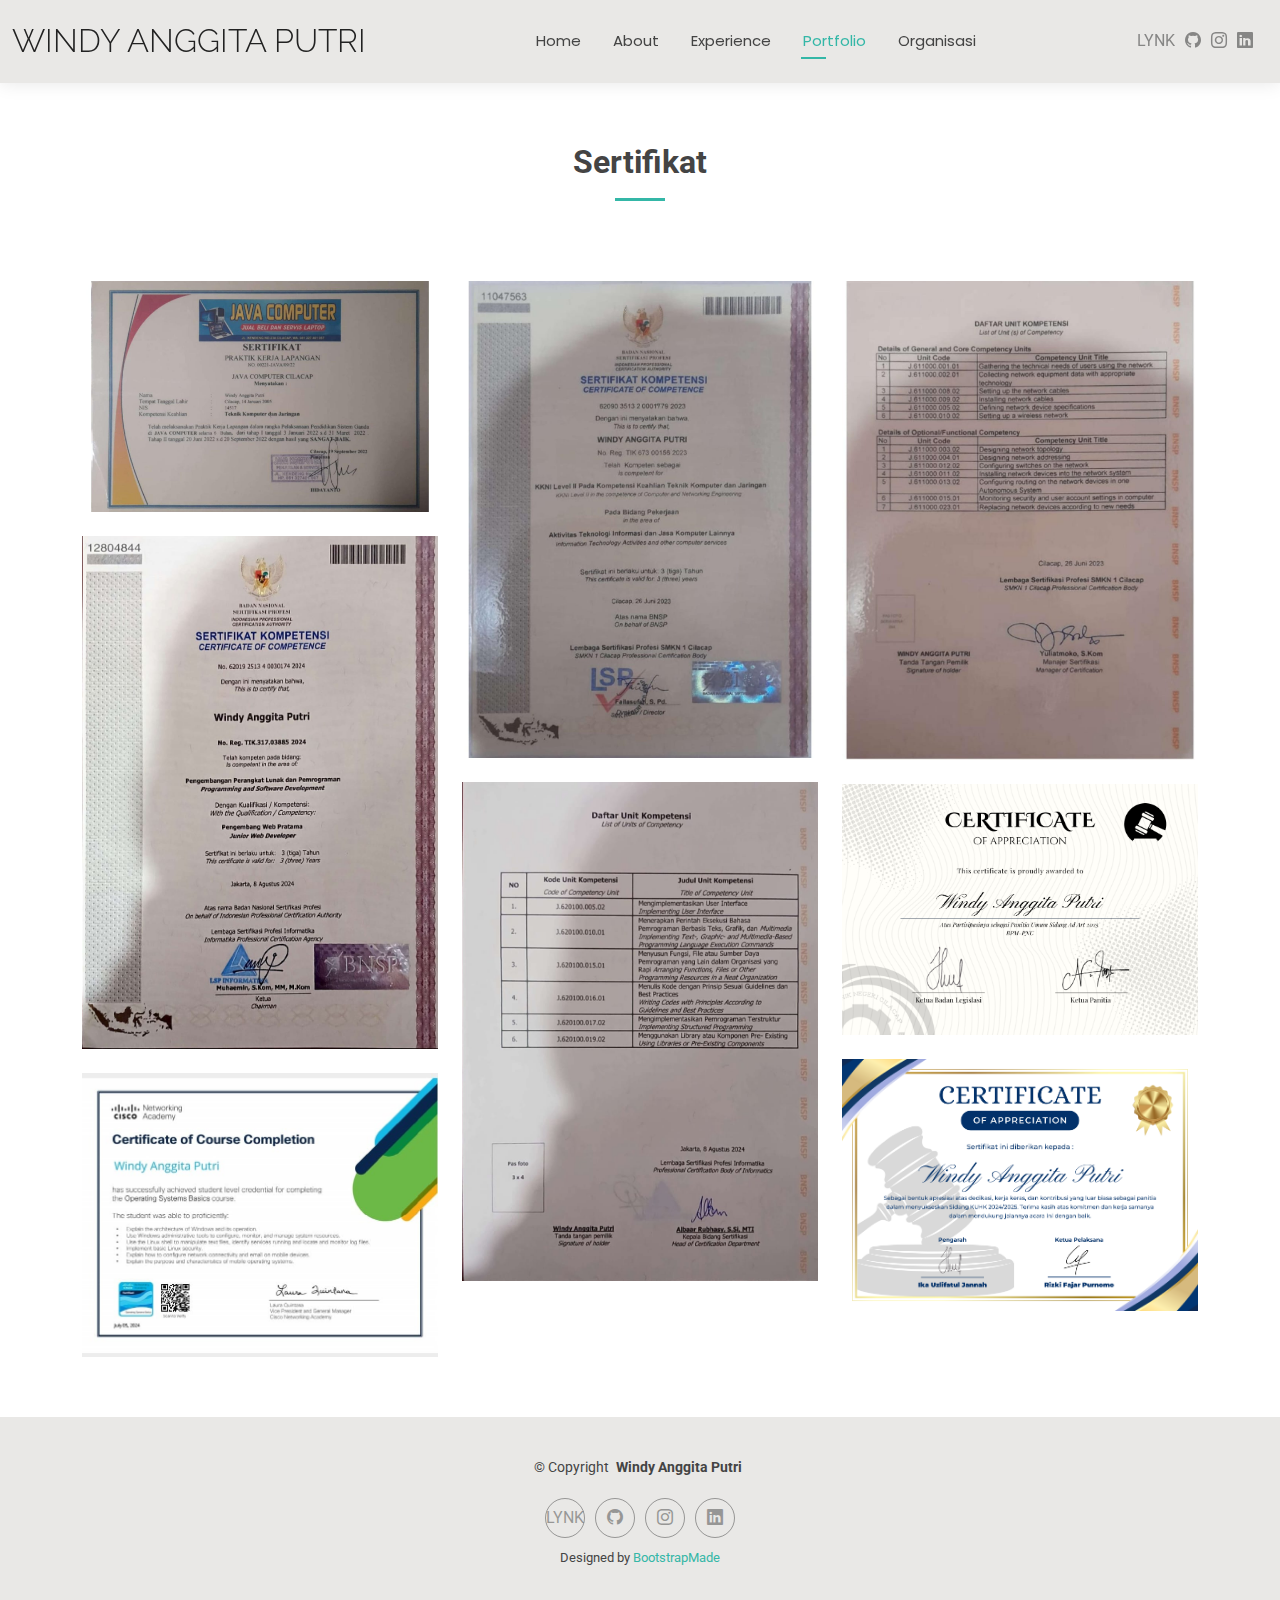
<file: portfolio.html>
<!DOCTYPE html>
<html lang="en">

<head>
  <meta charset="utf-8">
  <meta content="width=device-width, initial-scale=1.0" name="viewport">
  <title>Portfolio - Windy Anggita Putri</title>
  <meta name="description" content="">
  <meta name="keywords" content="">

  <!-- Favicons -->
  <link href="assets/img/favicon.png" rel="icon">
  <link href="assets/img/apple-touch-icon.png" rel="apple-touch-icon">

  <!-- Fonts -->
  <link href="https://fonts.googleapis.com" rel="preconnect">
  <link href="https://fonts.gstatic.com" rel="preconnect" crossorigin>
  <link href="https://fonts.googleapis.com/css2?family=Roboto:ital,wght@0,100;0,300;0,400;0,500;0,700;0,900;1,100;1,300;1,400;1,500;1,700;1,900&family=Poppins:ital,wght@0,100;0,200;0,300;0,400;0,500;0,600;0,700;0,800;0,900;1,100;1,200;1,300;1,400;1,500;1,600;1,700;1,800;1,900&family=Raleway:ital,wght@0,100;0,200;0,300;0,400;0,500;0,600;0,700;0,800;0,900;1,100;1,200;1,300;1,400;1,500;1,600;1,700;1,800;1,900&display=swap" rel="stylesheet">

  <!-- Vendor CSS Files -->
  <link href="assets/vendor/bootstrap/css/bootstrap.min.css" rel="stylesheet">
  <link href="assets/vendor/bootstrap-icons/bootstrap-icons.css" rel="stylesheet">
  <link href="assets/vendor/aos/aos.css" rel="stylesheet">
  <link href="assets/vendor/swiper/swiper-bundle.min.css" rel="stylesheet">
  <link href="assets/vendor/glightbox/css/glightbox.min.css" rel="stylesheet">

  <!-- Main CSS File -->
  <link href="assets/css/main.css" rel="stylesheet">

  <!-- =======================================================
  * Template Name: Kelly
  * Template URL: https://bootstrapmade.com/kelly-free-bootstrap-cv-resume-html-template/
  * Updated: Aug 07 2024 with Bootstrap v5.3.3
  * Author: BootstrapMade.com
  * License: https://bootstrapmade.com/license/
  ======================================================== -->
</head>

<body class="portfolio-page">

  <header id="header" class="header d-flex align-items-center light-background sticky-top">
    <div class="container-fluid position-relative d-flex align-items-center justify-content-between">

      <a href="index.html" class="logo d-flex align-items-center me-auto me-xl-0">
        <!-- Uncomment the line below if you also wish to use an image logo -->
        <!-- <img src="assets/img/logo.png" alt=""> -->
        <h1 class="sitename">Windy Anggita Putri</h1>
      </a>

      <nav id="navmenu" class="navmenu">
        <ul>
          <li><a href="index.html">Home</a></li>
          <li><a href="about.html">About</a></li>
          <li><a href="resume.html">Experience</a></li>
          <!-- <li><a href="services.html">Services</a></li> -->
          <li><a href="portfolio.html" class="active">Portfolio</a></li>
          <li><a href="organisasi2.html">Organisasi</a></li>
          
         
        </ul>
        <i class="mobile-nav-toggle d-xl-none bi bi-list"></i>
      </nav>

      <div class="header-social-links">
        <a href="https://lynk.id/windyanggitaputri" class="lynk-id">
          LYNK
      </a>
        <a href="https://github.com/WindyAnggitaPutri" class="github"><i class="bi bi-github"></i></a>
        <a href="https://www.instagram.com/windyanggitaa_?igsh=emEyZm52OTN2aDNh" class="instagram"><i class="bi bi-instagram"></i></a>
        <a href="https://www.linkedin.com/in/windyanggitaputri/" class="linkedin"><i class="bi bi-linkedin"></i></a>
      
     
      </div>

    </div>
  </header>

  <main class="main">

    <!-- Portfolio Section -->
    <section id="portfolio" class="portfolio section">

      <!-- Section Title -->
      <div class="container section-title" data-aos="fade-up">
        <h2>Sertifikat</h2>
        <!-- <p>Necessitatibus eius consequatur ex aliquid fuga eum quidem sint consectetur velit</p> -->
      </div><!-- End Section Title -->

      <div class="container">

        <div class="isotope-layout" data-default-filter="*" data-layout="masonry" data-sort="original-order">

        

          <div class="row gy-4 isotope-container" data-aos="fade-up" data-aos-delay="200">

            <div class="col-lg-4 col-md-6 portfolio-item isotope-item filter-app">
              <img src="assets/img/windy/sertifikat1.jpeg" class="img-fluid" alt="">
              <div class="portfolio-info">
                <h4>Praktek Kerja Lapangan</h4>
                <!-- <p>Lorem ipsum, dolor sit</p> -->
                <a href="assets/img/windy/sertifikat1.jpeg" title="App 1" data-gallery="portfolio-gallery-app" class="glightbox preview-link"><i class="bi bi-zoom-in"></i></a>
                <!-- <a href="portfolio-details.html" title="More Details" class="details-link"><i class="bi bi-link-45deg"></i></a> -->
              </div>
            </div><!-- End Portfolio Item -->

            <div class="col-lg-4 col-md-6 portfolio-item isotope-item filter-app">
              <img src="assets/img/windy/sertifikat2.jpeg" class="img-fluid" alt="">
              <div class="portfolio-info">
                <h4>KKNI Level II Pada Kompetensi Keahlian Teknik Komputer dan Jaringan</h4>
                <!-- <p>Lorem ipsum, dolor sit</p> -->
                <a href="assets/img/windy/sertifikat2.jpeg" title="App 1" data-gallery="portfolio-gallery-app" class="glightbox preview-link"><i class="bi bi-zoom-in"></i></a>
                <!-- <a href="portfolio-details.html" title="More Details" class="details-link"><i class="bi bi-link-45deg"></i></a> -->
              </div>
            </div><!-- End Portfolio Item -->

            <div class="col-lg-4 col-md-6 portfolio-item isotope-item filter-app">
              <img src="assets/img/windy/sertifikat3.jpeg" class="img-fluid" alt="">
              <div class="portfolio-info">
                <h4>KKNI Level II Pada Kompetensi Keahlian Teknik Komputer dan Jaringan</h4>
                <!-- <p>Lorem ipsum, dolor sit</p> -->
                <a href="assets/img/windy/sertifikat3.jpeg" title="App 1" data-gallery="portfolio-gallery-app" class="glightbox preview-link"><i class="bi bi-zoom-in"></i></a>
                <!-- <a href="portfolio-details.html" title="More Details" class="details-link"><i class="bi bi-link-45deg"></i></a> -->
              </div>
            </div><!-- End Portfolio Item -->

            <div class="col-lg-4 col-md-6 portfolio-item isotope-item filter-app">
              <img src="assets/img/windy/sertifikat8.jpeg" class="img-fluid" alt="">
              <div class="portfolio-info">
                <h4>Junior Web Development</h4>
                <!-- <p>Lorem ipsum, dolor sit</p> -->
                <a href="assets/img/windy/sertifikat8.jpeg" title="App 1" data-gallery="portfolio-gallery-app" class="glightbox preview-link"><i class="bi bi-zoom-in"></i></a>
                <!-- <a href="portfolio-details.html" title="More Details" class="details-link"><i class="bi bi-link-45deg"></i></a> -->
              </div>
            </div><!-- End Portfolio Item -->

            <div class="col-lg-4 col-md-6 portfolio-item isotope-item filter-app">
              <img src="assets/img/windy/sertifikat9.jpeg" class="img-fluid" alt="">
              <div class="portfolio-info">
                <h4>Junior Web Development</h4>
                <!-- <p>Lorem ipsum, dolor sit</p> -->
                <a href="assets/img/windy/sertifikat9.jpeg" title="App 1" data-gallery="portfolio-gallery-app" class="glightbox preview-link"><i class="bi bi-zoom-in"></i></a>
                <!-- <a href="portfolio-details.html" title="More Details" class="details-link"><i class="bi bi-link-45deg"></i></a> -->
              </div>
            </div><!-- End Portfolio Item -->


            

            <div class="col-lg-4 col-md-6 portfolio-item isotope-item filter-app">
              <img src="assets/img/windy/sertifikat7.png" class="img-fluid" alt="">
              <div class="portfolio-info">
                <h4>Kepanitiaan Sidang AD/ART dan GBHK BPM-PNC</h4>
                <!-- <p>Lorem ipsum, dolor sit</p> -->
                <a href="assets/img/windy/sertifikat7.png" title="App 1" data-gallery="portfolio-gallery-app" class="glightbox preview-link"><i class="bi bi-zoom-in"></i></a>
                <!-- <a href="portfolio-details.html" title="More Details" class="details-link"><i class="bi bi-link-45deg"></i></a> -->
              </div>
            </div><!-- End Portfolio Item -->

            <div class="col-lg-4 col-md-6 portfolio-item isotope-item filter-app">
              <img src="assets/img/windy/sertifikat6.png" class="img-fluid" alt="">
              <div class="portfolio-info">
                <h4>Kepanitiaan Sidang KUHK BPM-PNC</h4>
                <!-- <p>Lorem ipsum, dolor sit</p> -->
                <a href="assets/img/windy/sertifikat6.png" title="App 1" data-gallery="portfolio-gallery-app" class="glightbox preview-link"><i class="bi bi-zoom-in"></i></a>
                <!-- <a href="portfolio-details.html" title="More Details" class="details-link"><i class="bi bi-link-45deg"></i></a> -->
              </div>
            </div><!-- End Portfolio Item -->

            <div class="col-lg-4 col-md-6 portfolio-item isotope-item filter-app">
              <img src="assets/img/windy/sertifikat10.jpeg" class="img-fluid" alt="">
              <div class="portfolio-info">
                <h4>Operating System Basics</h4>
                <!-- <p>Lorem ipsum, dolor sit</p> -->
                <a href="assets/img/windy/sertifikat10.jpeg" title="App 1" data-gallery="portfolio-gallery-app" class="glightbox preview-link"><i class="bi bi-zoom-in"></i></a>
                <!-- <a href="portfolio-details.html" title="More Details" class="details-link"><i class="bi bi-link-45deg"></i></a> -->
              </div>
            </div><!-- End Portfolio Item -->


      

           

          </div><!-- End Portfolio Container -->

        </div>

      </div>

    </section><!-- /Portfolio Section -->

  </main>

  <footer id="footer" class="footer light-background">

    <div class="container">
      <div class="copyright text-center ">
        <p>© <span>Copyright</span> <strong class="px-1 sitename">Windy Anggita Putri</strong> <span><br></span></p>
      </div>
      <div class="social-links d-flex justify-content-center">
        <a href="https://lynk.id/windyanggitaputri" class="lynk-id">
          LYNK
      </a>
        <a href="https://github.com/WindyAnggitaPutri" class="github"><i class="bi bi-github"></i></a>
        <a href="https://www.instagram.com/windyanggitaa_?igsh=emEyZm52OTN2aDNh" class="instagram"><i class="bi bi-instagram"></i></a>
        <a href="https://www.linkedin.com/in/windyanggitaputri/" class="linkedin"><i class="bi bi-linkedin"></i></a>
      
     
      </div>
      <div class="credits">
        <!-- All the links in the footer should remain intact. -->
        <!-- You can delete the links only if you've purchased the pro version. -->
        <!-- Licensing information: https://bootstrapmade.com/license/ -->
        <!-- Purchase the pro version with working PHP/AJAX contact form: [buy-url] -->
        Designed by <a href="https://bootstrapmade.com/">BootstrapMade</a>
      </div>
    </div>

  </footer>

  <!-- Scroll Top -->
  <a href="#" id="scroll-top" class="scroll-top d-flex align-items-center justify-content-center"><i class="bi bi-arrow-up-short"></i></a>

  <!-- Preloader -->
  <div id="preloader"></div>

  <!-- Vendor JS Files -->
  <script src="assets/vendor/bootstrap/js/bootstrap.bundle.min.js"></script>
  <script src="assets/vendor/php-email-form/validate.js"></script>
  <script src="assets/vendor/aos/aos.js"></script>
  <script src="assets/vendor/waypoints/noframework.waypoints.js"></script>
  <script src="assets/vendor/purecounter/purecounter_vanilla.js"></script>
  <script src="assets/vendor/swiper/swiper-bundle.min.js"></script>
  <script src="assets/vendor/glightbox/js/glightbox.min.js"></script>
  <script src="assets/vendor/imagesloaded/imagesloaded.pkgd.min.js"></script>
  <script src="assets/vendor/isotope-layout/isotope.pkgd.min.js"></script>

  <!-- Main JS File -->
  <script src="assets/js/main.js"></script>

</body>

</html>
</file>
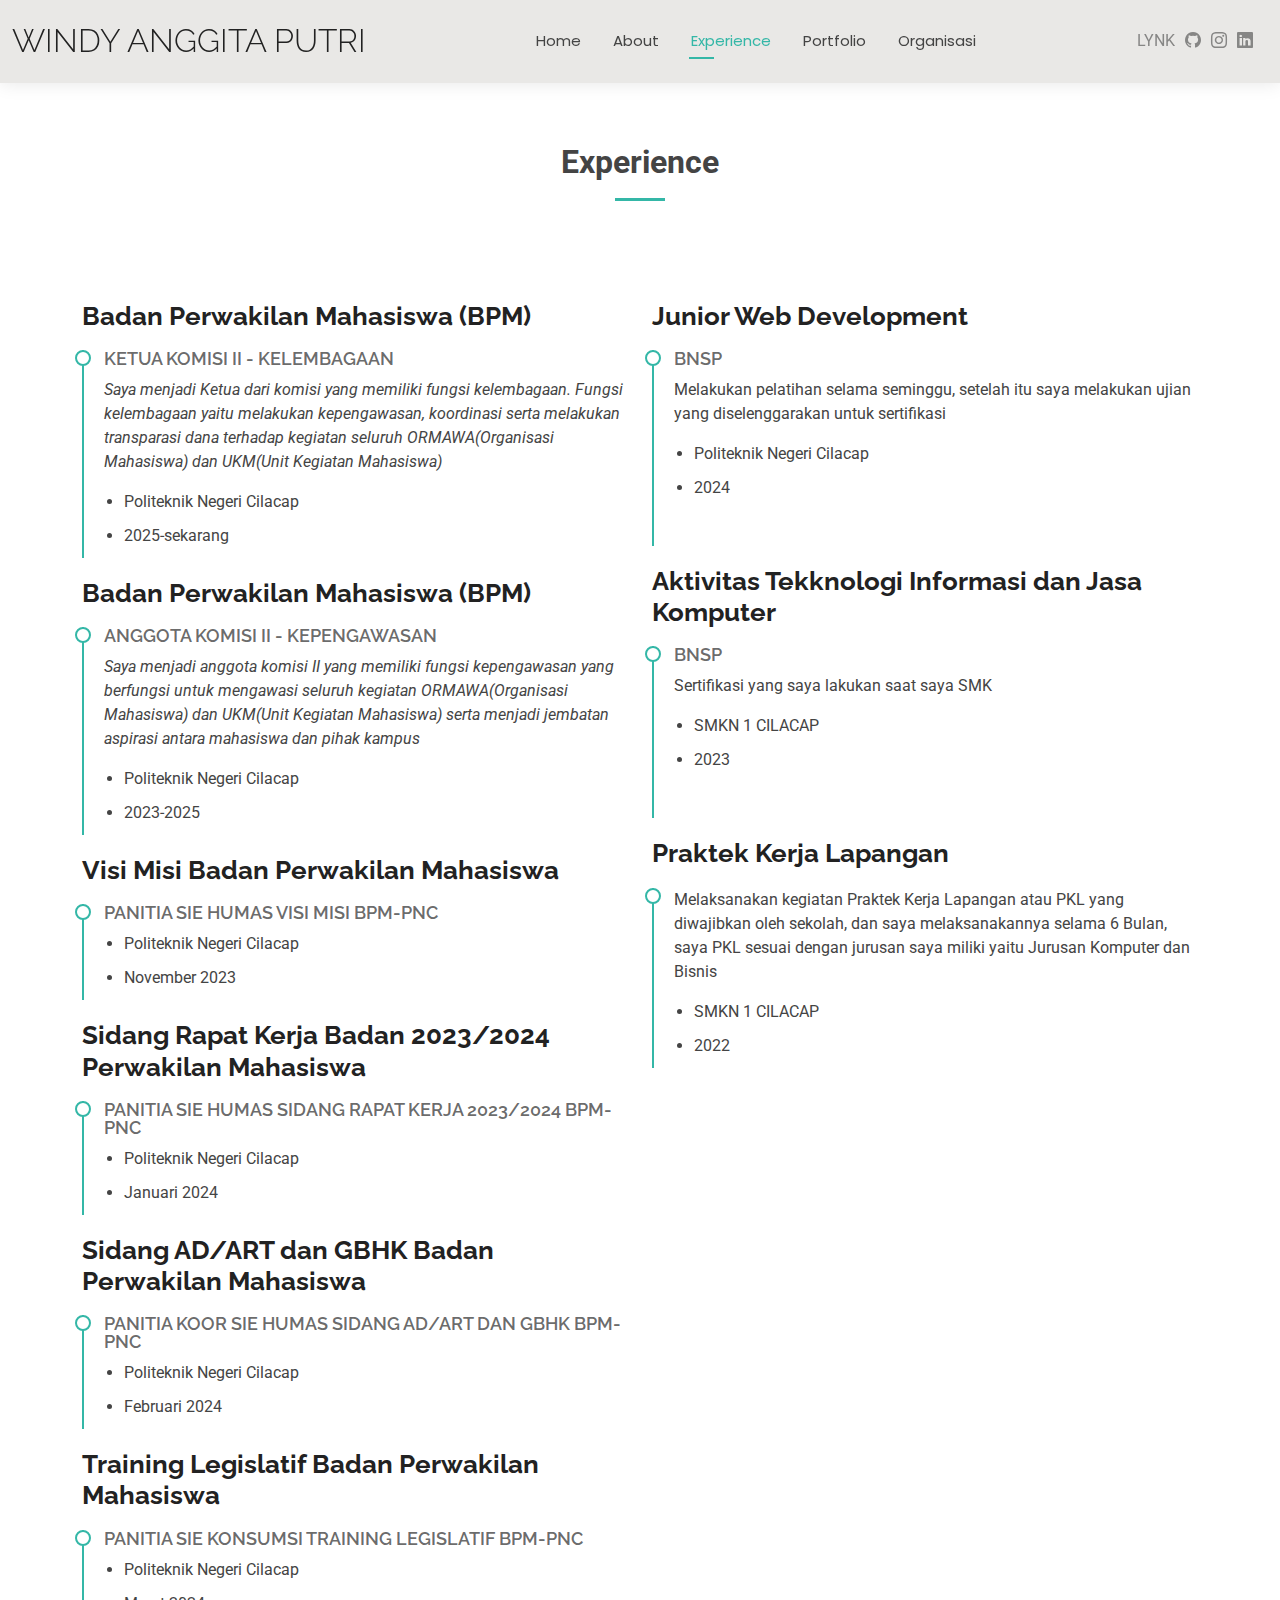
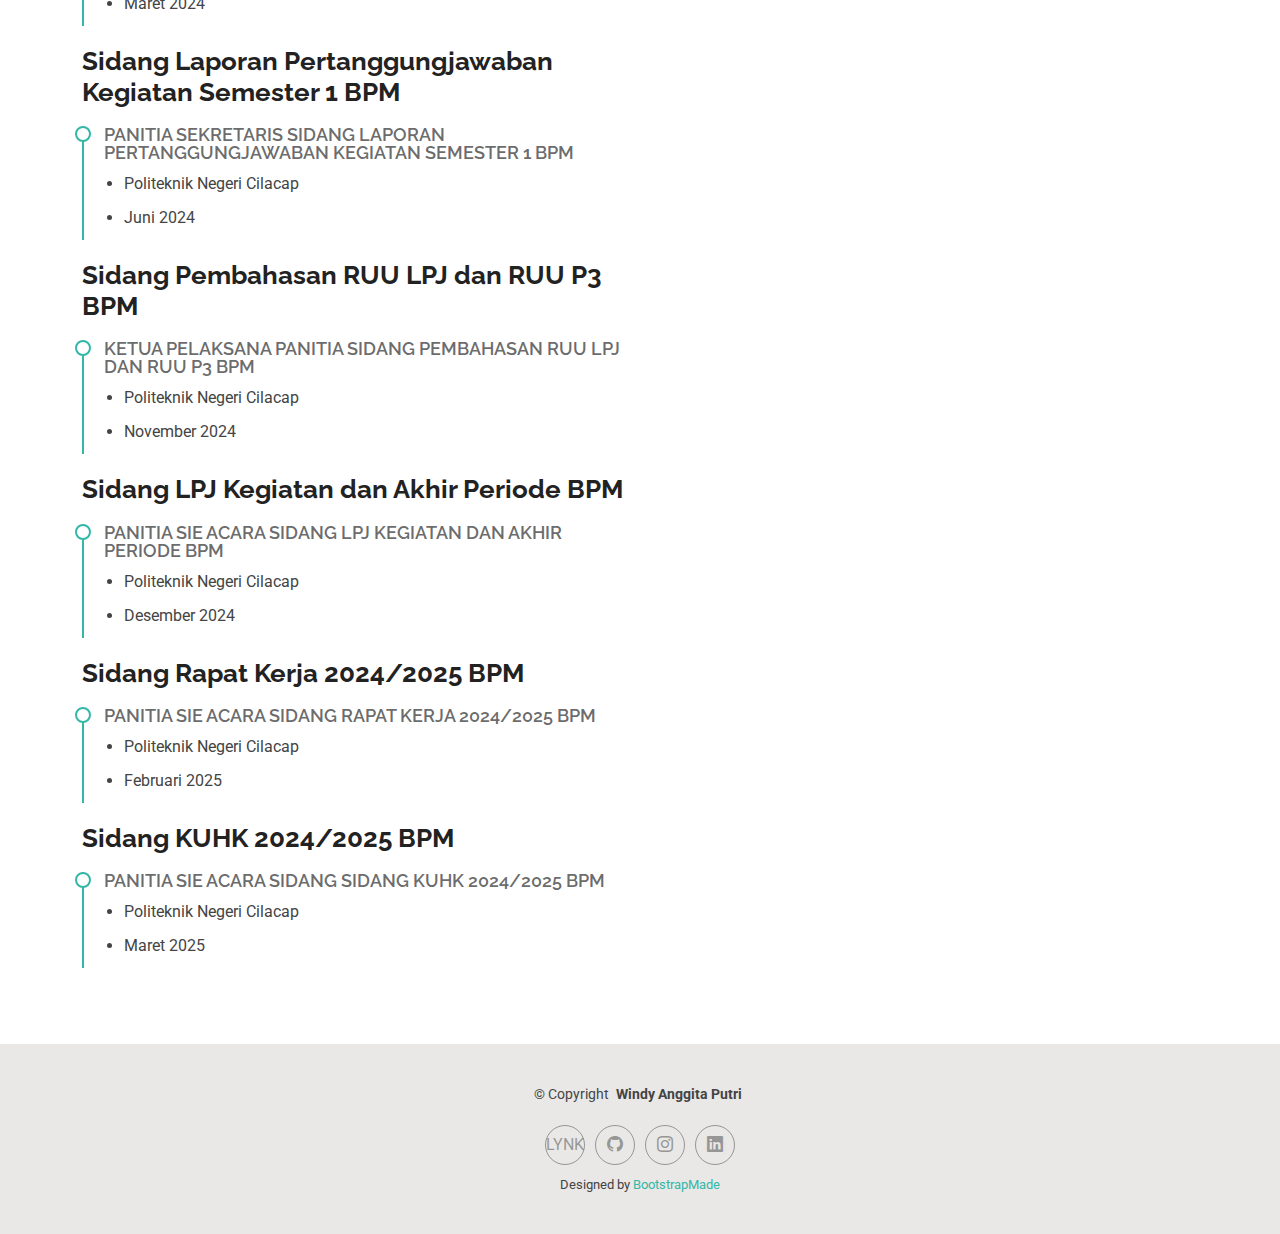
<file: resume.html>
<!DOCTYPE html>
<html lang="en">

<head>
  <meta charset="utf-8">
  <meta content="width=device-width, initial-scale=1.0" name="viewport">
  <title>Resume - Windy Anggita Putri</title>
  <meta name="description" content="">
  <meta name="keywords" content="">

  <!-- Favicons -->
  <link href="assets/img/favicon.png" rel="icon">
  <link href="assets/img/apple-touch-icon.png" rel="apple-touch-icon">

  <!-- Fonts -->
  <link href="https://fonts.googleapis.com" rel="preconnect">
  <link href="https://fonts.gstatic.com" rel="preconnect" crossorigin>
  <link href="https://fonts.googleapis.com/css2?family=Roboto:ital,wght@0,100;0,300;0,400;0,500;0,700;0,900;1,100;1,300;1,400;1,500;1,700;1,900&family=Poppins:ital,wght@0,100;0,200;0,300;0,400;0,500;0,600;0,700;0,800;0,900;1,100;1,200;1,300;1,400;1,500;1,600;1,700;1,800;1,900&family=Raleway:ital,wght@0,100;0,200;0,300;0,400;0,500;0,600;0,700;0,800;0,900;1,100;1,200;1,300;1,400;1,500;1,600;1,700;1,800;1,900&display=swap" rel="stylesheet">

  <!-- Vendor CSS Files -->
  <link href="assets/vendor/bootstrap/css/bootstrap.min.css" rel="stylesheet">
  <link href="assets/vendor/bootstrap-icons/bootstrap-icons.css" rel="stylesheet">
  <link href="assets/vendor/aos/aos.css" rel="stylesheet">
  <link href="assets/vendor/swiper/swiper-bundle.min.css" rel="stylesheet">
  <link href="assets/vendor/glightbox/css/glightbox.min.css" rel="stylesheet">

  <!-- Main CSS File -->
  <link href="assets/css/main.css" rel="stylesheet">

  <!-- =======================================================
  * Template Name: Kelly
  * Template URL: https://bootstrapmade.com/kelly-free-bootstrap-cv-resume-html-template/
  * Updated: Aug 07 2024 with Bootstrap v5.3.3
  * Author: BootstrapMade.com
  * License: https://bootstrapmade.com/license/
  ======================================================== -->
</head>

<body class="resume-page">

  <header id="header" class="header d-flex align-items-center light-background sticky-top">
    <div class="container-fluid position-relative d-flex align-items-center justify-content-between">

      <a href="index.html" class="logo d-flex align-items-center me-auto me-xl-0">
        <!-- Uncomment the line below if you also wish to use an image logo -->
        <!-- <img src="assets/img/logo.png" alt=""> -->
        <h1 class="sitename">Windy Anggita Putri</h1>
      </a>

      <nav id="navmenu" class="navmenu">
        <ul>
          <li><a href="index.html">Home</a></li>
          <li><a href="about.html">About</a></li>
          <li><a href="resume.html"class="active">Experience</a></li>
          <!-- <li><a href="services.html">Services</a></li> -->
          <li><a href="portfolio.html">Portfolio</a></li>
          <li><a href="organisasi2.html">Organisasi</a></li>
          
         
        </ul>
        <i class="mobile-nav-toggle d-xl-none bi bi-list"></i>
      </nav>

      <div class="header-social-links">
        <a href="https://lynk.id/windyanggitaputri" class="lynk-id">
          LYNK
      </a>
        <a href="https://github.com/WindyAnggitaPutri" class="github"><i class="bi bi-github"></i></a>
        <a href="https://www.instagram.com/windyanggitaa_?igsh=emEyZm52OTN2aDNh" class="instagram"><i class="bi bi-instagram"></i></a>
        <a href="https://www.linkedin.com/in/windyanggitaputri/" class="linkedin"><i class="bi bi-linkedin"></i></a>
      
      </div>

    </div>
  </header>

  <main class="main">

    <!-- Resume Section -->
    <section id="resume" class="resume section">

      <!-- Section Title -->
      <div class="container section-title" data-aos="fade-up">
        <h2>Experience</h2>
        <!-- <p>Pengalaman yang saya miliki selama saya menjadi mahasiswa</p> -->
      </div><!-- End Section Title -->

      <div class="container">

        <div class="row">

          <div class="col-lg-6" data-aos="fade-up" data-aos-delay="100">
            <h3 class="resume-title">Badan Perwakilan Mahasiswa (BPM)</h3>
            <div class="resume-item pb-0">
              <h4>Ketua Komisi II - Kelembagaan</h4>
              <p><em>Saya menjadi Ketua dari komisi yang memiliki fungsi kelembagaan. Fungsi kelembagaan yaitu melakukan kepengawasan, koordinasi serta melakukan transparasi dana terhadap kegiatan seluruh ORMAWA(Organisasi Mahasiswa) dan UKM(Unit Kegiatan Mahasiswa)</em></p>
              <ul>
                <li>Politeknik Negeri Cilacap</li>
                <li>2025-sekarang</li>
                <!-- <li>alice.barkley@example.com</li> -->
              </ul>
            </div><!-- Edn Resume Item -->


            <h3 class="resume-title">Badan Perwakilan Mahasiswa (BPM)</h3>
            <div class="resume-item pb-0">
              <h4>Anggota Komisi II - kepengawasan</h4>
              <p><em>Saya menjadi anggota komisi II yang memiliki fungsi kepengawasan yang berfungsi untuk mengawasi seluruh kegiatan ORMAWA(Organisasi Mahasiswa) dan UKM(Unit Kegiatan Mahasiswa) serta menjadi jembatan aspirasi antara mahasiswa dan pihak kampus</em></p>
              <ul>
                <li>Politeknik Negeri Cilacap</li>
                <li>2023-2025</li>
                
              </ul>
            </div>


            <h3 class="resume-title">Visi Misi Badan Perwakilan Mahasiswa</h3>
            <div class="resume-item pb-0">
              <h4>Panitia Sie Humas Visi Misi BPM-PNC</h4>
              
              <ul>
                <li>Politeknik Negeri Cilacap</li>
                <li>November 2023</li>
                <!-- <li>alice.barkley@example.com</li> -->
              </ul>
            </div><!-- Edn Resume Item -->

            <h3 class="resume-title">Sidang Rapat Kerja Badan 2023/2024 Perwakilan Mahasiswa</h3>
            <div class="resume-item pb-0">
              <h4>Panitia Sie Humas Sidang Rapat Kerja 2023/2024  BPM-PNC</h4>
              
              <ul>
                <li>Politeknik Negeri Cilacap</li>
                <li>Januari 2024</li>
                <!-- <li>alice.barkley@example.com</li> -->
              </ul>
            </div><!-- Edn Resume Item -->

            <h3 class="resume-title">Sidang AD/ART dan GBHK Badan Perwakilan Mahasiswa</h3>
            <div class="resume-item pb-0">
              <h4>Panitia Koor Sie Humas Sidang AD/ART dan GBHK BPM-PNC</h4>
              
              <ul>
                <li>Politeknik Negeri Cilacap</li>
                <li>Februari 2024</li>
                <!-- <li>alice.barkley@example.com</li> -->
              </ul>
            </div><!-- Edn Resume Item -->
            
            <h3 class="resume-title">Training Legislatif Badan Perwakilan Mahasiswa</h3>
            <div class="resume-item pb-0">
              <h4>Panitia Sie Konsumsi Training Legislatif BPM-PNC</h4>
              
              <ul>
                <li>Politeknik Negeri Cilacap</li>
                <li>Maret 2024</li>
                <!-- <li>alice.barkley@example.com</li> -->
              </ul>
            </div><!-- Edn Resume Item -->

            <h3 class="resume-title">Sidang Laporan Pertanggungjawaban Kegiatan Semester 1 BPM</h3>
            <div class="resume-item pb-0">
              <h4>Panitia Sekretaris Sidang Laporan Pertanggungjawaban Kegiatan Semester 1 BPM</h4>
              
              <ul>
                <li>Politeknik Negeri Cilacap</li>
                <li>Juni 2024</li>
                <!-- <li>alice.barkley@example.com</li> -->
              </ul>
            </div><!-- Edn Resume Item -->

            <h3 class="resume-title">Sidang Pembahasan RUU LPJ dan RUU P3 BPM</h3>
            <div class="resume-item pb-0">
              <h4>Ketua Pelaksana Panitia Sidang Pembahasan RUU LPJ dan RUU P3 BPM</h4>
              
              <ul>
                <li>Politeknik Negeri Cilacap</li>
                <li>November 2024</li>
                <!-- <li>alice.barkley@example.com</li> -->
              </ul>
            </div><!-- Edn Resume Item -->

            <h3 class="resume-title">Sidang LPJ Kegiatan dan Akhir Periode BPM</h3>
            <div class="resume-item pb-0">
              <h4>Panitia Sie Acara Sidang LPJ Kegiatan dan Akhir Periode BPM</h4>
              
              <ul>
                <li>Politeknik Negeri Cilacap</li>
                <li>Desember 2024</li>
                <!-- <li>alice.barkley@example.com</li> -->
              </ul>
            </div><!-- Edn Resume Item -->

            <h3 class="resume-title">Sidang Rapat Kerja 2024/2025 BPM</h3>
            <div class="resume-item pb-0">
              <h4>Panitia Sie Acara Sidang Rapat Kerja 2024/2025 BPM</h4>
              
              <ul>
                <li>Politeknik Negeri Cilacap</li>
                <li>Februari 2025</li>
                <!-- <li>alice.barkley@example.com</li> -->
              </ul>
            </div><!-- Edn Resume Item -->

            <h3 class="resume-title">Sidang KUHK 2024/2025 BPM</h3>
            <div class="resume-item pb-0">
              <h4>Panitia Sie Acara Sidang Sidang KUHK 2024/2025 BPM</h4>
              
              <ul>
                <li>Politeknik Negeri Cilacap</li>
                <li>Maret 2025</li>
                <!-- <li>alice.barkley@example.com</li> -->
              </ul>
            </div><!-- Edn Resume Item -->
            

            <!-- <h3 class="resume-title">Education</h3>
            <div class="resume-item">
              <h4>Master of Fine Arts &amp; Graphic Design</h4>
              <h5>2015 - 2016</h5>
              <p><em>Rochester Institute of Technology, Rochester, NY</em></p>
              <p>Qui deserunt veniam. Et sed aliquam labore tempore sed quisquam iusto autem sit. Ea vero voluptatum qui ut dignissimos deleniti nerada porti sand markend</p>
            </div>Edn Resume Item -->

            <!-- <div class="resume-item">
              <h4>Bachelor of Fine Arts &amp; Graphic Design</h4>
              <h5>2010 - 2014</h5>
              <p><em>Rochester Institute of Technology, Rochester, NY</em></p>
              <p>Quia nobis sequi est occaecati aut. Repudiandae et iusto quae reiciendis et quis Eius vel ratione eius unde vitae rerum voluptates asperiores voluptatem Earum molestiae consequatur neque etlon sader mart dila</p>
            </div>Edn Resume Item -->

          </div>

          <div class="col-lg-6" data-aos="fade-up" data-aos-delay="200">
            <h3 class="resume-title">Junior Web Development</h3>
            <div class="resume-item">
              <h4>BNSP</h4>
              <p>Melakukan pelatihan selama seminggu, setelah itu saya melakukan ujian yang diselenggarakan untuk sertifikasi</p>
              <ul>
                <li>Politeknik Negeri Cilacap</li>
                <li>2024</li>
              </ul>
              <!-- <h5>Politeknik Negeri Cilacap</h5>
              <p><em>2024 </em></p> -->
              <!-- <ul>
                <li>Lead in the design, development, and implementation of the graphic, layout, and production communication materials</li>
                <li>Delegate tasks to the 7 members of the design team and provide counsel on all aspects of the project. </li>
                <li>Supervise the assessment of all graphic materials in order to ensure quality and accuracy of the design</li>
                <li>Oversee the efficient use of production project budgets ranging from $2,000 - $25,000</li>
              </ul> -->
            </div><!-- Edn Resume Item -->


            <h3 class="resume-title">Aktivitas Tekknologi Informasi dan Jasa Komputer</h3>
            <div class="resume-item">
              <h4>BNSP</h4>
              <p>Sertifikasi yang saya lakukan saat saya SMK</p>
              <ul>
                <li>SMKN 1 CILACAP</li>
                <li>2023</li>
              </ul> 
              </div>

            <h3 class="resume-title">Praktek Kerja Lapangan</h3>
            <div class="resume-item">
              <p>Melaksanakan kegiatan Praktek Kerja Lapangan atau PKL yang diwajibkan oleh sekolah, dan saya melaksanakannya selama 6 Bulan, saya PKL sesuai dengan jurusan saya miliki yaitu Jurusan Komputer dan Bisnis</p>
              <ul>
                <li>SMKN 1 CILACAP</li>
                <li>2022</li>
              </ul>

            <!-- <div class="resume-item">
              <h4>Graphic design specialist</h4>
              <h5>2017 - 2018</h5>
              <p><em>Stepping Stone Advertising, New York, NY</em></p>
              <ul>
                <li>Developed numerous marketing programs (logos, brochures,infographics, presentations, and advertisements).</li>
                <li>Managed up to 5 projects or tasks at a given time while under pressure</li>
                <li>Recommended and consulted with clients on the most appropriate graphic design</li>
                <li>Created 4+ design presentations and proposals a month for clients and account managers</li>
              </ul>
            </div> -->

          </div>

        </div>

      </div>

    </section><!-- /Resume Section -->

  </main>

  <footer id="footer" class="footer light-background">

    <div class="container">
      <div class="copyright text-center ">
        <p>© <span>Copyright</span> <strong class="px-1 sitename">Windy Anggita Putri</strong> <span><br></span></p>
      </div>
      <div class="social-links d-flex justify-content-center">
        <a href="https://lynk.id/windyanggitaputri" class="lynk-id">
          LYNK
      </a>
        <a href="https://github.com/WindyAnggitaPutri" class="github"><i class="bi bi-github"></i></a>
        <a href="https://www.instagram.com/windyanggitaa_?igsh=emEyZm52OTN2aDNh" class="instagram"><i class="bi bi-instagram"></i></a>
        <a href="https://www.linkedin.com/in/windyanggitaputri/" class="linkedin"><i class="bi bi-linkedin"></i></a>
      
     
      </div>
      <div class="credits">
        <!-- All the links in the footer should remain intact. -->
        <!-- You can delete the links only if you've purchased the pro version. -->
        <!-- Licensing information: https://bootstrapmade.com/license/ -->
        <!-- Purchase the pro version with working PHP/AJAX contact form: [buy-url] -->
        Designed by <a href="https://bootstrapmade.com/">BootstrapMade</a>
      </div>
    </div>

  </footer>

  <!-- Scroll Top -->
  <a href="#" id="scroll-top" class="scroll-top d-flex align-items-center justify-content-center"><i class="bi bi-arrow-up-short"></i></a>

  <!-- Preloader -->
  <div id="preloader"></div>

  <!-- Vendor JS Files -->
  <script src="assets/vendor/bootstrap/js/bootstrap.bundle.min.js"></script>
  <script src="assets/vendor/php-email-form/validate.js"></script>
  <script src="assets/vendor/aos/aos.js"></script>
  <script src="assets/vendor/waypoints/noframework.waypoints.js"></script>
  <script src="assets/vendor/purecounter/purecounter_vanilla.js"></script>
  <script src="assets/vendor/swiper/swiper-bundle.min.js"></script>
  <script src="assets/vendor/glightbox/js/glightbox.min.js"></script>
  <script src="assets/vendor/imagesloaded/imagesloaded.pkgd.min.js"></script>
  <script src="assets/vendor/isotope-layout/isotope.pkgd.min.js"></script>

  <!-- Main JS File -->
  <script src="assets/js/main.js"></script>

</body>

</html>
</file>
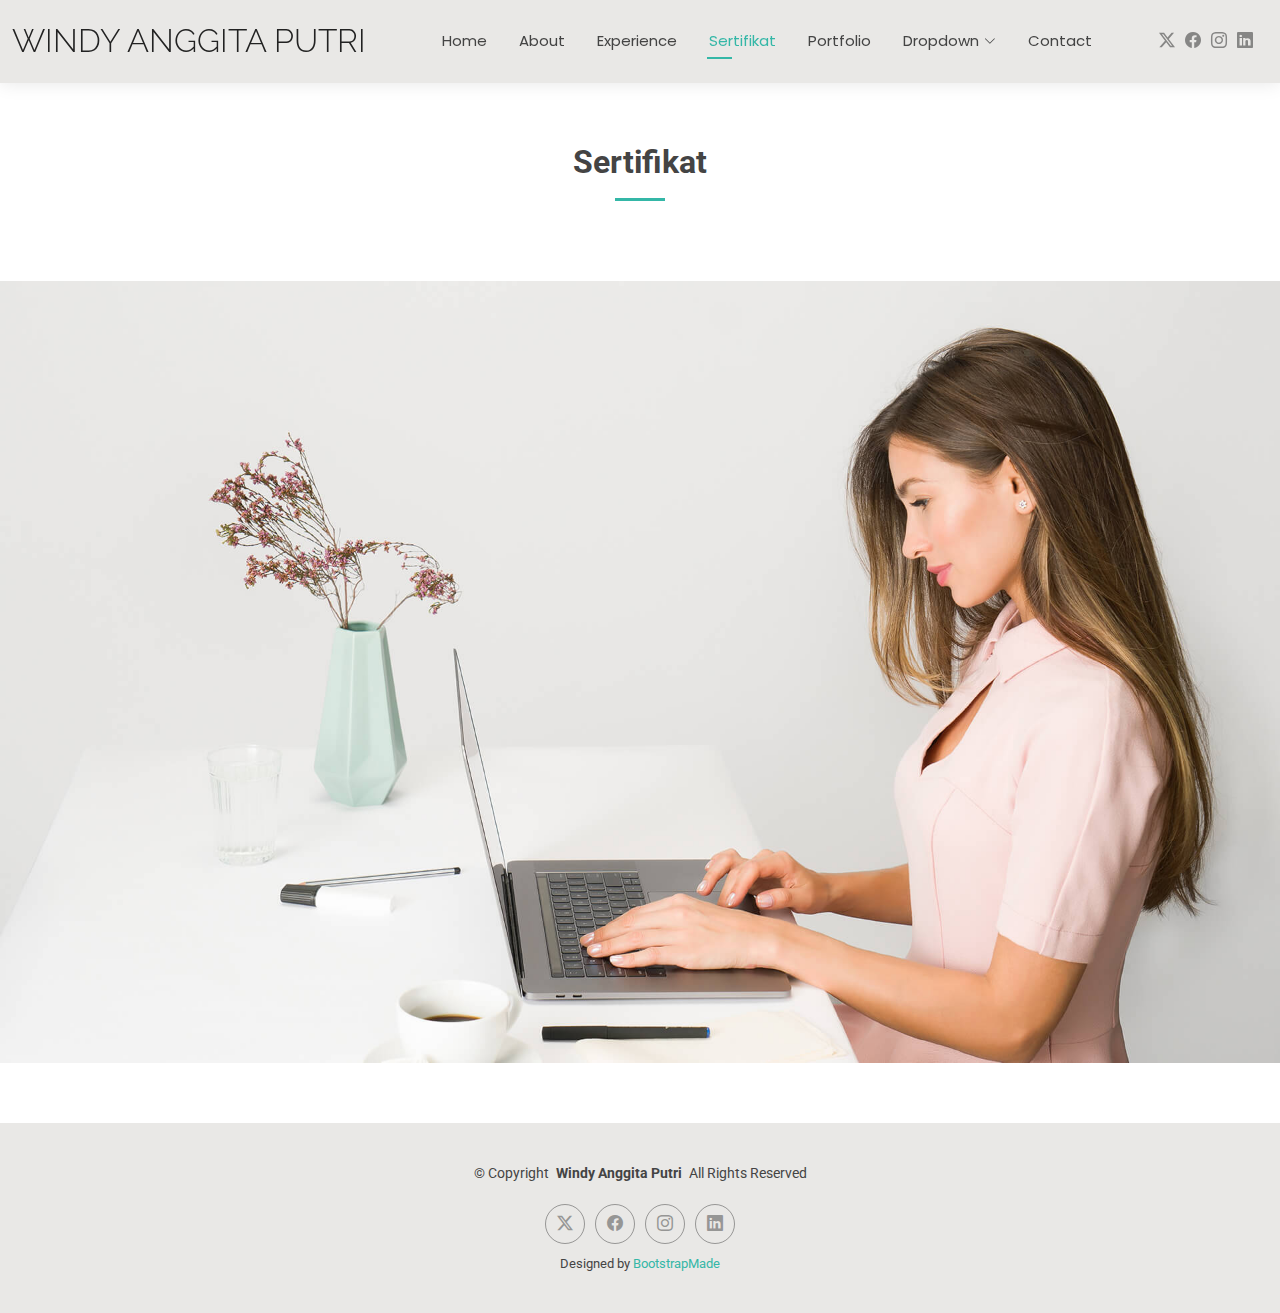
<file: services.html>
<!DOCTYPE html>
<html lang="en">

<head>
  <meta charset="utf-8">
  <meta content="width=device-width, initial-scale=1.0" name="viewport">
  <title>Sertifikat - Windy Anggita Putri</title>
  <meta name="description" content="">
  <meta name="keywords" content="">

  <!-- Favicons -->
  <link href="assets/img/favicon.png" rel="icon">
  <link href="assets/img/apple-touch-icon.png" rel="apple-touch-icon">

  <!-- Fonts -->
  <link href="https://fonts.googleapis.com" rel="preconnect">
  <link href="https://fonts.gstatic.com" rel="preconnect" crossorigin>
  <link href="https://fonts.googleapis.com/css2?family=Roboto:ital,wght@0,100;0,300;0,400;0,500;0,700;0,900;1,100;1,300;1,400;1,500;1,700;1,900&family=Poppins:ital,wght@0,100;0,200;0,300;0,400;0,500;0,600;0,700;0,800;0,900;1,100;1,200;1,300;1,400;1,500;1,600;1,700;1,800;1,900&family=Raleway:ital,wght@0,100;0,200;0,300;0,400;0,500;0,600;0,700;0,800;0,900;1,100;1,200;1,300;1,400;1,500;1,600;1,700;1,800;1,900&display=swap" rel="stylesheet">

  <!-- Vendor CSS Files -->
  <link href="assets/vendor/bootstrap/css/bootstrap.min.css" rel="stylesheet">
  <link href="assets/vendor/bootstrap-icons/bootstrap-icons.css" rel="stylesheet">
  <link href="assets/vendor/aos/aos.css" rel="stylesheet">
  <link href="assets/vendor/swiper/swiper-bundle.min.css" rel="stylesheet">
  <link href="assets/vendor/glightbox/css/glightbox.min.css" rel="stylesheet">

  <!-- Main CSS File -->
  <link href="assets/css/main.css" rel="stylesheet">

  <!-- =======================================================
  * Template Name: Kelly
  * Template URL: https://bootstrapmade.com/kelly-free-bootstrap-cv-resume-html-template/
  * Updated: Aug 07 2024 with Bootstrap v5.3.3
  * Author: BootstrapMade.com
  * License: https://bootstrapmade.com/license/
  ======================================================== -->
</head>

<body class="services-page">

  <header id="header" class="header d-flex align-items-center light-background sticky-top">
    <div class="container-fluid position-relative d-flex align-items-center justify-content-between">

      <a href="index.html" class="logo d-flex align-items-center me-auto me-xl-0">
        <!-- Uncomment the line below if you also wish to use an image logo -->
        <!-- <img src="assets/img/logo.png" alt=""> -->
        <h1 class="sitename">Windy Anggita Putri</h1>
      </a>

      <nav id="navmenu" class="navmenu">
        <ul>
          <li><a href="index.html">Home</a></li>
          <li><a href="about.html">About</a></li>
          <li><a href="resume.html">Experience</a></li>
          <li><a href="services.html" class="active">Sertifikat</a></li>
          <li><a href="portfolio.html">Portfolio</a></li>
          <li class="dropdown"><a href="#"><span>Dropdown</span> <i class="bi bi-chevron-down toggle-dropdown"></i></a>
            <ul>
              <li><a href="#">Dropdown 1</a></li>
              <li class="dropdown"><a href="#"><span>Deep Dropdown</span> <i class="bi bi-chevron-down toggle-dropdown"></i></a>
                <ul>
                  <li><a href="#">Deep Dropdown 1</a></li>
                  <li><a href="#">Deep Dropdown 2</a></li>
                  <li><a href="#">Deep Dropdown 3</a></li>
                  <li><a href="#">Deep Dropdown 4</a></li>
                  <li><a href="#">Deep Dropdown 5</a></li>
                </ul>
              </li>
              <li><a href="#">Dropdown 2</a></li>
              <li><a href="#">Dropdown 3</a></li>
              <li><a href="#">Dropdown 4</a></li>
            </ul>
          </li>
          <li><a href="contact.html">Contact</a></li>
        </ul>
        <i class="mobile-nav-toggle d-xl-none bi bi-list"></i>
      </nav>

      <div class="header-social-links">
        <a href="#" class="twitter"><i class="bi bi-twitter-x"></i></a>
        <a href="#" class="facebook"><i class="bi bi-facebook"></i></a>
        <a href="#" class="instagram"><i class="bi bi-instagram"></i></a>
        <a href="#" class="linkedin"><i class="bi bi-linkedin"></i></a>
      </div>

    </div>
  </header>

  <main class="main">

    <!-- Services Section -->
    <section id="services" class="services section">

      <!-- Section Title -->
      <div class="container section-title" data-aos="fade-up">
        <h2>Sertifikat</h2>
        <!-- <p>Necessitatibus eius consequatur ex aliquid fuga eum quidem sint consectetur velit</p> -->
      </div><!-- End Section Title -->

      <div class="row gy-4 isotope-container" data-aos="fade-up" data-aos-delay="200">
        <a href="assets/img/hero-bg.jpg">
            <img src="assets/img/hero-bg.jpg" alt="Gambar Hero" class="img-fluid">
        </a>
    </div>
    
        

        <!-- <div class="row gy-4">

          <div class="col-lg-4 col-md-6" data-aos="fade-up" data-aos-delay="100">
            <div class="service-item item-cyan position-relative">
              <div class="icon">
                <svg width="100" height="100" viewBox="0 0 600 600" xmlns="http://www.w3.org/2000/svg">
                  <path stroke="none" stroke-width="0" fill="#f5f5f5" d="M300,521.0016835830174C376.1290562159157,517.8887921683347,466.0731472004068,529.7835943286574,510.70327084640275,468.03025145048787C554.3714126377745,407.6079735673963,508.03601936045806,328.9844924480964,491.2728898941984,256.3432110539036C474.5976632858925,184.082847569629,479.9380746630129,96.60480741107993,416.23090153303,58.64404602377083C348.86323505073057,18.502131276798302,261.93793281208167,40.57373210992963,193.5410806939664,78.93577620505333C130.42746243093433,114.334589627462,98.30271207620316,179.96522072025542,76.75703585869454,249.04625023123273C51.97151888228291,328.5150500222984,13.704378332031375,421.85034740162234,66.52175969318436,486.19268352777647C119.04800174914682,550.1803526380478,217.28368757567262,524.383925680826,300,521.0016835830174"></path>
                </svg>
                <i class="bi bi-activity"></i>
              </div>
              <a href="#" class="stretched-link">
                <h3>Nesciunt Mete</h3>
              </a>
              <p>Provident nihil minus qui consequatur non omnis maiores. Eos accusantium minus dolores iure perferendis tempore et consequatur.</p>
            </div>
          </div>

          <div class="col-lg-4 col-md-6" data-aos="fade-up" data-aos-delay="200">
            <div class="service-item item-orange position-relative">
              <div class="icon">
                <svg width="100" height="100" viewBox="0 0 600 600" xmlns="http://www.w3.org/2000/svg">
                  <path stroke="none" stroke-width="0" fill="#f5f5f5" d="M300,582.0697525312426C382.5290701553225,586.8405444964366,449.9789794690241,525.3245884688669,502.5850820975895,461.55621195738473C556.606425686781,396.0723002908107,615.8543463187945,314.28637112970534,586.6730223649479,234.56875336149918C558.9533121215079,158.8439757836574,454.9685369536778,164.00468322053177,381.49747125262974,130.76875717737553C312.15926192815925,99.40240125094834,248.97055460311594,18.661163978235184,179.8680185752513,50.54337015887873C110.5421016452524,82.52863877960104,119.82277516462835,180.83849132639028,109.12597500060166,256.43424936330496C100.08760227029461,320.3096726198365,92.17705696193138,384.0621239912766,124.79988738764834,439.7174275375508C164.83382741302287,508.01625554203684,220.96474134820875,577.5009287672846,300,582.0697525312426"></path>
                </svg>
                <i class="bi bi-broadcast"></i>
              </div>
              <a href="#" class="stretched-link">
                <h3>Eosle Commodi</h3>
              </a>
              <p>Ut autem aut autem non a. Sint sint sit facilis nam iusto sint. Libero corrupti neque eum hic non ut nesciunt dolorem.</p>
            </div>
          </div>

          <div class="col-lg-4 col-md-6" data-aos="fade-up" data-aos-delay="300">
            <div class="service-item item-teal position-relative">
              <div class="icon">
                <svg width="100" height="100" viewBox="0 0 600 600" xmlns="http://www.w3.org/2000/svg">
                  <path stroke="none" stroke-width="0" fill="#f5f5f5" d="M300,541.5067337569781C382.14930387511276,545.0595476570109,479.8736841581634,548.3450877840088,526.4010558755058,480.5488172755941C571.5218469581645,414.80211281144784,517.5187510058486,332.0715597781072,496.52539010469104,255.14436215662573C477.37192572678356,184.95920475031193,473.57363656557914,105.61284051026155,413.0603344069578,65.22779650032875C343.27470386102294,18.654635553484475,251.2091493199835,5.337323636656869,175.0934190732945,40.62881213300186C97.87086631185822,76.43348514350839,51.98124368387456,156.15599469081315,36.44837278890362,239.84606092416172C21.716077023791087,319.22268207091537,43.775223500013084,401.1760424656574,96.891909868211,461.97329694683043C147.22146801428983,519.5804099606455,223.5754009179313,538.201503339737,300,541.5067337569781"></path>
                </svg>
                <i class="bi bi-easel"></i>
              </div>
              <a href="#" class="stretched-link">
                <h3>Ledo Markt</h3>
              </a>
              <p>Ut excepturi voluptatem nisi sed. Quidem fuga consequatur. Minus ea aut. Vel qui id voluptas adipisci eos earum corrupti.</p>
            </div>
          </div>

          <div class="col-lg-4 col-md-6" data-aos="fade-up" data-aos-delay="400">
            <div class="service-item item-red position-relative">
              <div class="icon">
                <svg width="100" height="100" viewBox="0 0 600 600" xmlns="http://www.w3.org/2000/svg">
                  <path stroke="none" stroke-width="0" fill="#f5f5f5" d="M300,503.46388370962813C374.79870501325706,506.71871716319447,464.8034551963731,527.1746412648533,510.4981551193396,467.86667711651364C555.9287308511215,408.9015244558933,512.6030010748507,327.5744911775523,490.211057578863,256.5855673507754C471.097692560561,195.9906835881958,447.69079081568157,138.11976852964426,395.19560036434837,102.3242989838813C329.3053358748298,57.3949838291264,248.02791733380457,8.279543830951368,175.87071277845988,42.242879143198664C103.41431057327972,76.34704239035025,93.79494320519305,170.9812938413882,81.28167332365135,250.07896920659033C70.17666984294237,320.27484674793965,64.84698225790005,396.69656628748305,111.28512138212992,450.4950937839243C156.20124167950087,502.5303643271138,231.32542653798444,500.4755392045468,300,503.46388370962813"></path>
                </svg>
                <i class="bi bi-bounding-box-circles"></i>
              </div>
              <a href="#" class="stretched-link">
                <h3>Asperiores Commodit</h3>
              </a>
              <p>Non et temporibus minus omnis sed dolor esse consequatur. Cupiditate sed error ea fuga sit provident adipisci neque.</p>
              <a href="#" class="stretched-link"></a>
            </div>
          </div>

          <div class="col-lg-4 col-md-6" data-aos="fade-up" data-aos-delay="500">
            <div class="service-item item-indigo position-relative">
              <div class="icon">
                <svg width="100" height="100" viewBox="0 0 600 600" xmlns="http://www.w3.org/2000/svg">
                  <path stroke="none" stroke-width="0" fill="#f5f5f5" d="M300,532.3542879108572C369.38199826031484,532.3153073249985,429.10787420159085,491.63046689027357,474.5244479745417,439.17860296908856C522.8885846962883,383.3225815378663,569.1668002868075,314.3205725914397,550.7432151929288,242.7694973846089C532.6665558377875,172.5657663291529,456.2379748765914,142.6223662098291,390.3689995646985,112.34683881706744C326.66090330228417,83.06452184765237,258.84405631176094,53.51806209861945,193.32584062364296,78.48882559362697C121.61183558270385,105.82097193414197,62.805066853699245,167.19869350419734,48.57481801355237,242.6138429142374C34.843463184063346,315.3850353017275,76.69343916112496,383.4422959591041,125.22947124332185,439.3748458443577C170.7312796277747,491.8107796887764,230.57421082200815,532.3932930995766,300,532.3542879108572"></path>
                </svg>
                <i class="bi bi-calendar4-week icon"></i>
              </div>
              <a href="#" class="stretched-link">
                <h3>Velit Doloremque</h3>
              </a>
              <p>Cumque et suscipit saepe. Est maiores autem enim facilis ut aut ipsam corporis aut. Sed animi at autem alias eius labore.</p>
              <a href="#" class="stretched-link"></a>
            </div>
          </div>

          <div class="col-lg-4 col-md-6" data-aos="fade-up" data-aos-delay="600">
            <div class="service-item item-pink position-relative">
              <div class="icon">
                <svg width="100" height="100" viewBox="0 0 600 600" xmlns="http://www.w3.org/2000/svg">
                  <path stroke="none" stroke-width="0" fill="#f5f5f5" d="M300,566.797414625762C385.7384707136149,576.1784315230908,478.7894351017131,552.8928747891023,531.9192734346935,484.94944893311C584.6109503024035,417.5663521118492,582.489472248146,322.67544863468447,553.9536738515405,242.03673114598146C529.1557734026468,171.96086150256528,465.24506316201064,127.66468636344209,395.9583748389544,100.7403814666027C334.2173773831606,76.7482773500951,269.4350130405921,84.62216499799875,207.1952322260088,107.2889140133804C132.92018162631612,134.33871894543012,41.79353780512637,160.00259165414826,22.644507872594943,236.69541883565114C3.319112789854554,314.0945973066697,72.72355303640163,379.243833228382,124.04198916343866,440.3218312028393C172.9286146004772,498.5055451809895,224.45579914871206,558.5317968840102,300,566.797414625762"></path>
                </svg>
                <i class="bi bi-chat-square-text"></i>
              </div>
              <a href="#" class="stretched-link">
                <h3>Dolori Architecto</h3>
              </a>
              <p>Hic molestias ea quibusdam eos. Fugiat enim doloremque aut neque non et debitis iure. Corrupti recusandae ducimus enim.</p>
              <a href="#" class="stretched-link"></a>
            </div>
          </div>

        </div> -->

      </div>

    </section><!-- /Services Section -->

  </main>

  <footer id="footer" class="footer light-background">

    <div class="container">
      <div class="copyright text-center ">
        <p>© <span>Copyright</span> <strong class="px-1 sitename">Windy Anggita Putri</strong> <span>All Rights Reserved<br></span></p>
      </div>
      <div class="social-links d-flex justify-content-center">
        <a href=""><i class="bi bi-twitter-x"></i></a>
        <a href=""><i class="bi bi-facebook"></i></a>
        <a href=""><i class="bi bi-instagram"></i></a>
        <a href=""><i class="bi bi-linkedin"></i></a>
      </div>
      <div class="credits">
        <!-- All the links in the footer should remain intact. -->
        <!-- You can delete the links only if you've purchased the pro version. -->
        <!-- Licensing information: https://bootstrapmade.com/license/ -->
        <!-- Purchase the pro version with working PHP/AJAX contact form: [buy-url] -->
        Designed by <a href="https://bootstrapmade.com/">BootstrapMade</a>
      </div>
    </div>

  </footer>

  <!-- Scroll Top -->
  <a href="#" id="scroll-top" class="scroll-top d-flex align-items-center justify-content-center"><i class="bi bi-arrow-up-short"></i></a>

  <!-- Preloader -->
  <div id="preloader"></div>

  <!-- Vendor JS Files -->
  <script src="assets/vendor/bootstrap/js/bootstrap.bundle.min.js"></script>
  <script src="assets/vendor/php-email-form/validate.js"></script>
  <script src="assets/vendor/aos/aos.js"></script>
  <script src="assets/vendor/waypoints/noframework.waypoints.js"></script>
  <script src="assets/vendor/purecounter/purecounter_vanilla.js"></script>
  <script src="assets/vendor/swiper/swiper-bundle.min.js"></script>
  <script src="assets/vendor/glightbox/js/glightbox.min.js"></script>
  <script src="assets/vendor/imagesloaded/imagesloaded.pkgd.min.js"></script>
  <script src="assets/vendor/isotope-layout/isotope.pkgd.min.js"></script>

  <!-- Main JS File -->
  <script src="assets/js/main.js"></script>

</body>

</html>
</file>
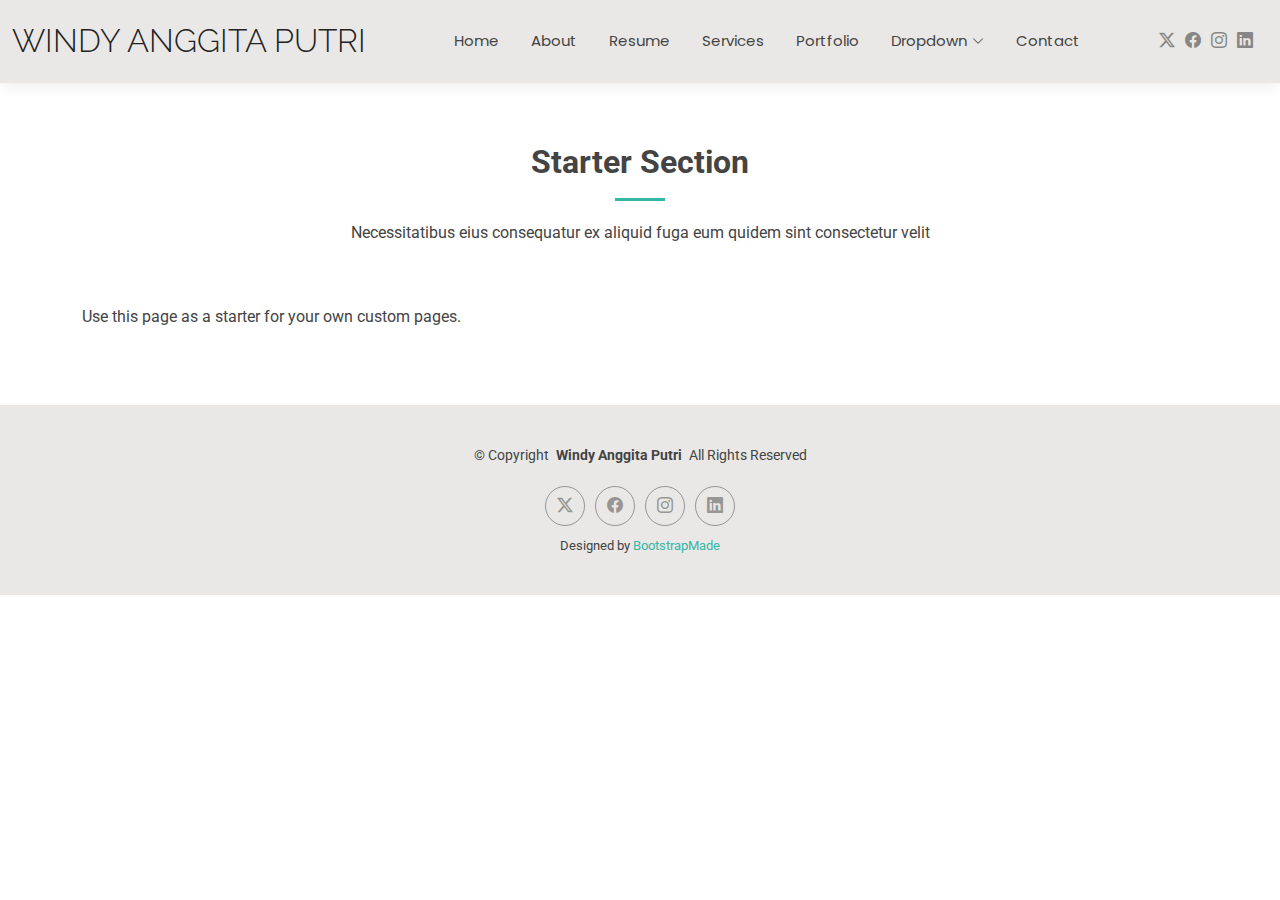
<file: starter-page.html>
<!DOCTYPE html>
<html lang="en">

<head>
  <meta charset="utf-8">
  <meta content="width=device-width, initial-scale=1.0" name="viewport">
  <title>Starter Page - Windy Anggita Putri</title>
  <meta name="description" content="">
  <meta name="keywords" content="">

  <!-- Favicons -->
  <link href="assets/img/favicon.png" rel="icon">
  <link href="assets/img/apple-touch-icon.png" rel="apple-touch-icon">

  <!-- Fonts -->
  <link href="https://fonts.googleapis.com" rel="preconnect">
  <link href="https://fonts.gstatic.com" rel="preconnect" crossorigin>
  <link href="https://fonts.googleapis.com/css2?family=Roboto:ital,wght@0,100;0,300;0,400;0,500;0,700;0,900;1,100;1,300;1,400;1,500;1,700;1,900&family=Poppins:ital,wght@0,100;0,200;0,300;0,400;0,500;0,600;0,700;0,800;0,900;1,100;1,200;1,300;1,400;1,500;1,600;1,700;1,800;1,900&family=Raleway:ital,wght@0,100;0,200;0,300;0,400;0,500;0,600;0,700;0,800;0,900;1,100;1,200;1,300;1,400;1,500;1,600;1,700;1,800;1,900&display=swap" rel="stylesheet">

  <!-- Vendor CSS Files -->
  <link href="assets/vendor/bootstrap/css/bootstrap.min.css" rel="stylesheet">
  <link href="assets/vendor/bootstrap-icons/bootstrap-icons.css" rel="stylesheet">
  <link href="assets/vendor/aos/aos.css" rel="stylesheet">
  <link href="assets/vendor/swiper/swiper-bundle.min.css" rel="stylesheet">
  <link href="assets/vendor/glightbox/css/glightbox.min.css" rel="stylesheet">

  <!-- Main CSS File -->
  <link href="assets/css/main.css" rel="stylesheet">

  <!-- =======================================================
  * Template Name: Kelly
  * Template URL: https://bootstrapmade.com/kelly-free-bootstrap-cv-resume-html-template/
  * Updated: Aug 07 2024 with Bootstrap v5.3.3
  * Author: BootstrapMade.com
  * License: https://bootstrapmade.com/license/
  ======================================================== -->
</head>

<body class="starter-page-page">

  <header id="header" class="header d-flex align-items-center light-background sticky-top">
    <div class="container-fluid position-relative d-flex align-items-center justify-content-between">

      <a href="index.html" class="logo d-flex align-items-center me-auto me-xl-0">
        <!-- Uncomment the line below if you also wish to use an image logo -->
        <!-- <img src="assets/img/logo.png" alt=""> -->
        <h1 class="sitename">Windy Anggita Putri</h1>
      </a>

      <nav id="navmenu" class="navmenu">
        <ul>
          <li><a href="index.html">Home</a></li>
          <li><a href="about.html">About</a></li>
          <li><a href="resume.html">Resume</a></li>
          <li><a href="services.html">Services</a></li>
          <li><a href="portfolio.html">Portfolio</a></li>
          <li class="dropdown"><a href="#"><span>Dropdown</span> <i class="bi bi-chevron-down toggle-dropdown"></i></a>
            <ul>
              <li><a href="#">Dropdown 1</a></li>
              <li class="dropdown"><a href="#"><span>Deep Dropdown</span> <i class="bi bi-chevron-down toggle-dropdown"></i></a>
                <ul>
                  <li><a href="#">Deep Dropdown 1</a></li>
                  <li><a href="#">Deep Dropdown 2</a></li>
                  <li><a href="#">Deep Dropdown 3</a></li>
                  <li><a href="#">Deep Dropdown 4</a></li>
                  <li><a href="#">Deep Dropdown 5</a></li>
                </ul>
              </li>
              <li><a href="#">Dropdown 2</a></li>
              <li><a href="#">Dropdown 3</a></li>
              <li><a href="#">Dropdown 4</a></li>
            </ul>
          </li>
          <li><a href="contact.html">Contact</a></li>
        </ul>
        <i class="mobile-nav-toggle d-xl-none bi bi-list"></i>
      </nav>

      <div class="header-social-links">
        <a href="#" class="twitter"><i class="bi bi-twitter-x"></i></a>
        <a href="#" class="facebook"><i class="bi bi-facebook"></i></a>
        <a href="#" class="instagram"><i class="bi bi-instagram"></i></a>
        <a href="#" class="linkedin"><i class="bi bi-linkedin"></i></a>
      </div>

    </div>
  </header>

  <main class="main">

    <!-- Starter Section Section -->
    <section id="starter-section" class="starter-section section">

      <!-- Section Title -->
      <div class="container section-title" data-aos="fade-up">
        <h2>Starter Section</h2>
        <p>Necessitatibus eius consequatur ex aliquid fuga eum quidem sint consectetur velit</p>
      </div><!-- End Section Title -->

      <div class="container" data-aos="fade-up">
        <p>Use this page as a starter for your own custom pages.</p>
      </div>

    </section><!-- /Starter Section Section -->

  </main>

  <footer id="footer" class="footer light-background">

    <div class="container">
      <div class="copyright text-center ">
        <p>© <span>Copyright</span> <strong class="px-1 sitename">Windy Anggita Putri</strong> <span>All Rights Reserved<br></span></p>
      </div>
      <div class="social-links d-flex justify-content-center">
        <a href=""><i class="bi bi-twitter-x"></i></a>
        <a href=""><i class="bi bi-facebook"></i></a>
        <a href=""><i class="bi bi-instagram"></i></a>
        <a href=""><i class="bi bi-linkedin"></i></a>
      </div>
      <div class="credits">
        <!-- All the links in the footer should remain intact. -->
        <!-- You can delete the links only if you've purchased the pro version. -->
        <!-- Licensing information: https://bootstrapmade.com/license/ -->
        <!-- Purchase the pro version with working PHP/AJAX contact form: [buy-url] -->
        Designed by <a href="https://bootstrapmade.com/">BootstrapMade</a>
      </div>
    </div>

  </footer>

  <!-- Scroll Top -->
  <a href="#" id="scroll-top" class="scroll-top d-flex align-items-center justify-content-center"><i class="bi bi-arrow-up-short"></i></a>

  <!-- Preloader -->
  <div id="preloader"></div>

  <!-- Vendor JS Files -->
  <script src="assets/vendor/bootstrap/js/bootstrap.bundle.min.js"></script>
  <script src="assets/vendor/php-email-form/validate.js"></script>
  <script src="assets/vendor/aos/aos.js"></script>
  <script src="assets/vendor/waypoints/noframework.waypoints.js"></script>
  <script src="assets/vendor/purecounter/purecounter_vanilla.js"></script>
  <script src="assets/vendor/swiper/swiper-bundle.min.js"></script>
  <script src="assets/vendor/glightbox/js/glightbox.min.js"></script>
  <script src="assets/vendor/imagesloaded/imagesloaded.pkgd.min.js"></script>
  <script src="assets/vendor/isotope-layout/isotope.pkgd.min.js"></script>

  <!-- Main JS File -->
  <script src="assets/js/main.js"></script>

</body>

</html>
</file>
<file: assets/css/main.css>
/**
* Template Name: Kelly
* Template URL: https://bootstrapmade.com/kelly-free-bootstrap-cv-resume-html-template/
* Updated: Aug 07 2024 with Bootstrap v5.3.3
* Author: BootstrapMade.com
* License: https://bootstrapmade.com/license/
*/

/*--------------------------------------------------------------
# Font & Color Variables
# Help: https://bootstrapmade.com/color-system/
--------------------------------------------------------------*/
/* Fonts */
:root {
  --default-font: "Roboto",  system-ui, -apple-system, "Segoe UI", Roboto, "Helvetica Neue", Arial, "Noto Sans", "Liberation Sans", sans-serif, "Apple Color Emoji", "Segoe UI Emoji", "Segoe UI Symbol", "Noto Color Emoji";
  --heading-font: "Raleway",  sans-serif;
  --nav-font: "Poppins",  sans-serif;
}

/* Global Colors - The following color variables are used throughout the website. Updating them here will change the color scheme of the entire website */
:root { 
  --background-color: #ffffff; /* Background color for the entire website, including individual sections */
  --default-color: #444444; /* Default color used for the majority of the text content across the entire website */
  --heading-color: #222222; /* Color for headings, subheadings and title throughout the website */
  --accent-color: #34b7a7; /* Accent color that represents your brand on the website. It's used for buttons, links, and other elements that need to stand out */
  --surface-color: #ffffff; /* The surface color is used as a background of boxed elements within sections, such as cards, icon boxes, or other elements that require a visual separation from the global background. */
  --contrast-color: #ffffff; /* Contrast color for text, ensuring readability against backgrounds of accent, heading, or default colors. */
}

/* Nav Menu Colors - The following color variables are used specifically for the navigation menu. They are separate from the global colors to allow for more customization options */
:root {
  --nav-color: #444444;  /* The default color of the main navmenu links */
  --nav-hover-color: #34b7a7; /* Applied to main navmenu links when they are hovered over or active */
  --nav-mobile-background-color: #ffffff; /* Used as the background color for mobile navigation menu */
  --nav-dropdown-background-color: #ffffff; /* Used as the background color for dropdown items that appear when hovering over primary navigation items */
  --nav-dropdown-color: #444444; /* Used for navigation links of the dropdown items in the navigation menu. */
  --nav-dropdown-hover-color: #34b7a7; /* Similar to --nav-hover-color, this color is applied to dropdown navigation links when they are hovered over. */
}

/* Color Presets - These classes override global colors when applied to any section or element, providing reuse of the sam color scheme. */

.light-background {
  --background-color: #e9e8e6;
  --surface-color: #ffffff;
}

.dark-background {
  --background-color: #060606;
  --default-color: #ffffff;
  --heading-color: #ffffff;
  --surface-color: #252525;
  --contrast-color: #ffffff;
}

/* Smooth scroll */
:root {
  scroll-behavior: smooth;
}

/*--------------------------------------------------------------
# General Styling & Shared Classes
--------------------------------------------------------------*/
body {
  color: var(--default-color);
  background-color: var(--background-color);
  font-family: var(--default-font);
}

a {
  color: var(--accent-color);
  text-decoration: none;
  transition: 0.3s;
}

a:hover {
  color: color-mix(in srgb, var(--accent-color), transparent 25%);
  text-decoration: none;
}

h1,

h3,
h4,
h5,
h6 {
  color: var(--heading-color);
  font-family: var(--heading-font);
}

/* PHP Email Form Messages
------------------------------*/
.php-email-form .error-message {
  display: none;
  background: #df1529;
  color: #ffffff;
  text-align: left;
  padding: 15px;
  margin-bottom: 24px;
  font-weight: 600;
}

.php-email-form .sent-message {
  display: none;
  color: #ffffff;
  background: #059652;
  text-align: center;
  padding: 15px;
  margin-bottom: 24px;
  font-weight: 600;
}

.php-email-form .loading {
  display: none;
  background: var(--surface-color);
  text-align: center;
  padding: 15px;
  margin-bottom: 24px;
}

.php-email-form .loading:before {
  content: "";
  display: inline-block;
  border-radius: 50%;
  width: 24px;
  height: 24px;
  margin: 0 10px -6px 0;
  border: 3px solid var(--accent-color);
  border-top-color: var(--surface-color);
  animation: php-email-form-loading 1s linear infinite;
}

@keyframes php-email-form-loading {
  0% {
    transform: rotate(0deg);
  }

  100% {
    transform: rotate(360deg);
  }
}

/*--------------------------------------------------------------
# Global Header
--------------------------------------------------------------*/
.header {
  color: var(--default-color);
  background-color: var(--background-color);
  padding: 15px 0;
  transition: all 0.5s;
  z-index: 997;
  box-shadow: 0px 0 18px rgba(0, 0, 0, 0.1);
}

.header .logo {
  line-height: 1;
}

.header .logo img {
  max-height: 36px;
  margin-right: 8px;
}

.header .logo h1 {
  font-size: 32px;
  margin: 0;
  font-weight: 300;
  text-transform: uppercase;
  color: var(--heading-color);
}

.header .header-social-links {
  padding-right: 15px;
}

.header .header-social-links a {
  color: color-mix(in srgb, var(--default-color), transparent 40%);
  padding-left: 6px;
  display: inline-block;
  transition: 0.3s;
  font-size: 16px;
}

.header .header-social-links a:hover {
  color: var(--accent-color);
}

.header .header-social-links a i {
  line-height: 0px;
}

@media (max-width: 1200px) {
  .header .logo {
    order: 1;
  }

  .header .header-social-links {
    order: 2;
  }

  .header .navmenu {
    order: 3;
  }
}

/*--------------------------------------------------------------
# Navigation Menu
--------------------------------------------------------------*/
/* Desktop Navigation */
@media (min-width: 1200px) {
  .navmenu {
    padding: 0;
  }

  .navmenu ul {
    margin: 0;
    padding: 0;
    display: flex;
    list-style: none;
    align-items: center;
  }

  .navmenu li {
    position: relative;
  }

  .navmenu>ul>li {
    white-space: nowrap;
    padding: 15px 14px;
  }

  .navmenu>ul>li:last-child {
    padding-right: 0;
  }

  .navmenu a,
  .navmenu a:focus {
    color: var(--nav-color);
    font-size: 15px;
    padding: 0 2px;
    font-family: var(--nav-font);
    font-weight: 400;
    display: flex;
    align-items: center;
    justify-content: space-between;
    white-space: nowrap;
    transition: 0.3s;
    position: relative;
  }

  .navmenu a i,
  .navmenu a:focus i {
    font-size: 12px;
    line-height: 0;
    margin-left: 5px;
    transition: 0.3s;
  }

  .navmenu>ul>li>a:before {
    content: "";
    position: absolute;
    height: 2px;
    bottom: -6px;
    left: 0;
    background-color: var(--nav-hover-color);
    visibility: hidden;
    width: 0px;
    transition: all 0.3s ease-in-out 0s;
  }

  .navmenu a:hover:before,
  .navmenu li:hover>a:before,
  .navmenu .active:before {
    visibility: visible;
    width: 25px;
  }

  .navmenu li:hover>a,
  .navmenu .active,
  .navmenu .active:focus {
    color: var(--nav-hover-color);
  }

  .navmenu .dropdown ul {
    margin: 0;
    padding: 10px 0;
    background: var(--nav-dropdown-background-color);
    display: block;
    position: absolute;
    visibility: hidden;
    left: 14px;
    top: 130%;
    opacity: 0;
    transition: 0.3s;
    border-radius: 4px;
    z-index: 99;
    box-shadow: 0px 0px 30px rgba(0, 0, 0, 0.1);
  }

  .navmenu .dropdown ul li {
    min-width: 200px;
  }

  .navmenu .dropdown ul a {
    padding: 10px 20px;
    font-size: 15px;
    text-transform: none;
    color: var(--nav-dropdown-color);
  }

  .navmenu .dropdown ul a i {
    font-size: 12px;
  }

  .navmenu .dropdown ul a:hover,
  .navmenu .dropdown ul .active:hover,
  .navmenu .dropdown ul li:hover>a {
    color: var(--nav-dropdown-hover-color);
  }

  .navmenu .dropdown:hover>ul {
    opacity: 1;
    top: 100%;
    visibility: visible;
  }

  .navmenu .dropdown .dropdown ul {
    top: 0;
    left: -90%;
    visibility: hidden;
  }

  .navmenu .dropdown .dropdown:hover>ul {
    opacity: 1;
    top: 0;
    left: -100%;
    visibility: visible;
  }
}

/* Mobile Navigation */
@media (max-width: 1199px) {
  .mobile-nav-toggle {
    color: var(--nav-color);
    font-size: 28px;
    line-height: 0;
    margin-right: 10px;
    cursor: pointer;
    transition: color 0.3s;
  }

  .navmenu {
    padding: 0;
    z-index: 9997;
  }

  .navmenu ul {
    display: none;
    list-style: none;
    position: absolute;
    inset: 60px 20px 20px 20px;
    padding: 10px 0;
    margin: 0;
    border-radius: 6px;
    background-color: var(--nav-mobile-background-color);
    border: 1px solid color-mix(in srgb, var(--default-color), transparent 90%);
    box-shadow: none;
    overflow-y: auto;
    transition: 0.3s;
    z-index: 9998;
  }

  .navmenu a,
  .navmenu a:focus {
    color: var(--nav-dropdown-color);
    padding: 10px 20px;
    font-family: var(--nav-font);
    font-size: 17px;
    font-weight: 500;
    display: flex;
    align-items: center;
    justify-content: space-between;
    white-space: nowrap;
    transition: 0.3s;
  }

  .navmenu a i,
  .navmenu a:focus i {
    font-size: 12px;
    line-height: 0;
    margin-left: 5px;
    width: 30px;
    height: 30px;
    display: flex;
    align-items: center;
    justify-content: center;
    border-radius: 50%;
    transition: 0.3s;
    background-color: color-mix(in srgb, var(--accent-color), transparent 90%);
  }

  .navmenu a i:hover,
  .navmenu a:focus i:hover {
    background-color: var(--accent-color);
    color: var(--contrast-color);
  }

  .navmenu a:hover,
  .navmenu .active,
  .navmenu .active:focus {
    color: var(--nav-dropdown-hover-color);
  }

  .navmenu .active i,
  .navmenu .active:focus i {
    background-color: var(--accent-color);
    color: var(--contrast-color);
    transform: rotate(180deg);
  }

  .navmenu .dropdown ul {
    position: static;
    display: none;
    z-index: 99;
    padding: 10px 0;
    margin: 10px 20px;
    background-color: var(--nav-dropdown-background-color);
    transition: all 0.5s ease-in-out;
  }

  .navmenu .dropdown ul ul {
    background-color: rgba(33, 37, 41, 0.1);
  }

  .navmenu .dropdown>.dropdown-active {
    display: block;
    background-color: rgba(33, 37, 41, 0.03);
  }

  .mobile-nav-active {
    overflow: hidden;
  }

  .mobile-nav-active .mobile-nav-toggle {
    color: #fff;
    position: absolute;
    font-size: 32px;
    top: 15px;
    right: 15px;
    margin-right: 0;
    z-index: 9999;
  }

  .mobile-nav-active .navmenu {
    position: fixed;
    overflow: hidden;
    inset: 0;
    background: rgba(33, 37, 41, 0.8);
    transition: 0.3s;
  }

  .mobile-nav-active .navmenu>ul {
    display: block;
  }
}

/*--------------------------------------------------------------
# Global Footer
--------------------------------------------------------------*/
.footer {
  color: var(--default-color);
  background-color: var(--background-color);
  font-size: 14px;
  padding: 40px 0;
  position: relative;
}

.footer .copyright p {
  margin-bottom: 0;
}

.footer .social-links {
  margin-top: 20px;
}

.footer .social-links a {
  display: flex;
  align-items: center;
  justify-content: center;
  width: 40px;
  height: 40px;
  border-radius: 50%;
  border: 1px solid color-mix(in srgb, var(--default-color), transparent 50%);
  font-size: 16px;
  color: color-mix(in srgb, var(--default-color), transparent 50%);
  margin: 0 5px;
  transition: 0.3s;
}

.footer .social-links a:hover {
  color: var(--accent-color);
  border-color: var(--accent-color);
}

.footer .credits {
  margin-top: 10px;
  font-size: 13px;
  text-align: center;
}

/*--------------------------------------------------------------
# Preloader
--------------------------------------------------------------*/
#preloader {
  position: fixed;
  inset: 0;
  z-index: 9999;
  overflow: hidden;
  background-color: var(--background-color);
  transition: all 0.6s ease-out;
  width: 100%;
  height: 100vh;
}

#preloader:before,
#preloader:after {
  content: "";
  position: absolute;
  border: 4px solid var(--accent-color);
  border-radius: 50%;
  animation: animate-preloader 2s cubic-bezier(0, 0.2, 0.8, 1) infinite;
}

#preloader:after {
  animation-delay: -0.5s;
}

@keyframes animate-preloader {
  0% {
    width: 10px;
    height: 10px;
    top: calc(50% - 5px);
    left: calc(50% - 5px);
    opacity: 1;
  }

  100% {
    width: 72px;
    height: 72px;
    top: calc(50% - 36px);
    left: calc(50% - 36px);
    opacity: 0;
  }
}

/*--------------------------------------------------------------
# Scroll Top Button
--------------------------------------------------------------*/
.scroll-top {
  position: fixed;
  visibility: hidden;
  opacity: 0;
  right: 15px;
  bottom: -15px;
  z-index: 99999;
  background-color: var(--accent-color);
  width: 44px;
  height: 44px;
  border-radius: 50px;
  transition: all 0.4s;
}

.scroll-top i {
  font-size: 24px;
  color: var(--contrast-color);
  line-height: 0;
}

.scroll-top:hover {
  background-color: color-mix(in srgb, var(--accent-color), transparent 20%);
  color: var(--contrast-color);
}

.scroll-top.active {
  visibility: visible;
  opacity: 1;
  bottom: 15px;
}

/*--------------------------------------------------------------
# Disable aos animation delay on mobile devices
--------------------------------------------------------------*/
@media screen and (max-width: 768px) {
  [data-aos-delay] {
    transition-delay: 0 !important;
  }
}

/*--------------------------------------------------------------
# Global Page Titles & Breadcrumbs
--------------------------------------------------------------*/
.page-title {
  color: var(--default-color);
  background-color: var(--background-color);
  padding: 25px 0;
  position: relative;
  border-bottom: 1px solid color-mix(in srgb, var(--default-color), transparent 85%);
}

.page-title h1 {
  font-size: 24px;
  font-weight: 400;
}

.page-title .breadcrumbs ol {
  display: flex;
  flex-wrap: wrap;
  list-style: none;
  padding: 0;
  margin: 0;
  font-size: 14px;
  font-weight: 400;
}

.page-title .breadcrumbs ol li+li {
  padding-left: 10px;
}

.page-title .breadcrumbs ol li+li::before {
  content: "/";
  display: inline-block;
  padding-right: 10px;
  color: color-mix(in srgb, var(--default-color), transparent 70%);
}

/*--------------------------------------------------------------
# Global Sections
--------------------------------------------------------------*/
section,
.section {
  color: var(--default-color);
  background-color: var(--background-color);
  padding: 60px 0;
  scroll-margin-top: 100px;
  overflow: clip;
}

@media (max-width: 1199px) {

  section,
  .section {
    scroll-margin-top: 66px;
  }
}

/*--------------------------------------------------------------
# Global Section Titles
--------------------------------------------------------------*/
.section-title {
  text-align: center;
  padding-bottom: 60px;
  position: relative;
}

.section-title h2 {
  font-size: 32px;
  font-weight: 700;
  margin-bottom: 20px;
  padding-bottom: 20px;
  position: relative;
}

.section-title h2:after {
  content: "";
  position: absolute;
  display: block;
  width: 50px;
  height: 3px;
  background: var(--accent-color);
  left: 0;
  right: 0;
  bottom: 0;
  margin: auto;
}

.section-title p {
  margin-bottom: 0;
}

/*--------------------------------------------------------------
# Hero Section
--------------------------------------------------------------*/
.hero {
  width: 100%;
  /* min-height: calc(100vh - 82px); */
  height: 100vh;
  overflow: hidden;
  position: relative;
  display: flex;
  align-items: center;
  justify-content: center;
   color: white !important; /* Memaksa teks jadi putih */
  text-shadow: 2px 2px 5px rgba(0, 0, 0, 0.7);
}

@media (max-width: 1200px) {
  .hero {
    min-height: calc(100vh - 68px);
  }
}

.hero img {
  position: absolute;
  inset: 0;
  display: block;
  top: 0;
  left: 0;
  width: 100%;
  height: 100%;
  object-fit: cover;
  z-index: 1;
}

.hero .container {
  position: relative;
  z-index: 2;
  padding: 20px;
  background-color: transparent !important;
  color: white !important; /* Paksa teks menjadi putih */
  text-shadow: 2px 2px 5px rgba(0, 0, 0, 0.7);
}

.hero h2 {
  margin: 0;
  font-size: 48px;
  font-weight: 700;
}

.hero p {
  margin: 10px 0 0 0;
  font-size: 24px;
  /* color: var(--heading-color); */
}

.hero .btn-get-started {
  /* color: var(--contrast-color); */
  background: var(--accent-color);
  font-family: var(--heading-font);
  text-transform: uppercase;
  font-weight: 600;
  font-size: 12px;
  letter-spacing: 1px;
  display: inline-block;
  padding: 12px 40px;
  border-radius: 50px;
  transition: 0.5s;
  margin-top: 30px;
}

.hero .btn-get-started:hover {
  background: color-mix(in srgb, var(--accent-color) 90%, white 20%);
}

@media (max-width: 768px) {
  .hero h2 {
    font-size: 32px;
  }

  .hero p {
    font-size: 18px;
  }
}

/*--------------------------------------------------------------
# About Section
--------------------------------------------------------------*/
.about .content h2 {
  font-weight: 700;
  font-size: 24px;
}

.about .content ul {
  list-style: none;
  padding: 0;
}

.about .content ul li {
  margin-bottom: 20px;
  display: flex;
  align-items: center;
}

.about .content ul strong {
  margin-right: 10px;
}

.about .content ul i {
  font-size: 16px;
  margin-right: 5px;
  color: var(--accent-color);
  line-height: 0;
}

/*--------------------------------------------------------------
# Skills Section
--------------------------------------------------------------*/
.skills .progress {
  height: 60px;
  display: block;
  background: none;
  border-radius: 0;
}

.skills .progress .skill {
  color: var(--heading-color);
  padding: 0;
  margin: 0 0 6px 0;
  text-transform: uppercase;
  display: block;
  font-weight: 600;
  font-family: var(--heading-font);
}

.skills .progress .skill .val {
  float: right;
  font-style: normal;
}

.skills .progress-bar-wrap {
  background: color-mix(in srgb, var(--default-color), transparent 90%);
  height: 10px;
}

.skills .progress-bar {
  width: 1px;
  height: 10px;
  transition: 0.9s;
  background-color: var(--accent-color);
}

/*--------------------------------------------------------------
# Stats Section
--------------------------------------------------------------*/
.stats .stats-item {
  padding: 30px;
  width: 100%;
}

.stats .stats-item span {
  color: var(--heading-color);
  font-size: 48px;
  display: block;
  font-weight: 700;
  margin-bottom: 20px;
  padding-bottom: 20px;
  position: relative;
}

.stats .stats-item span:after {
  content: "";
  position: absolute;
  display: block;
  width: 25px;
  height: 3px;
  background: var(--accent-color);
  left: 0;
  right: 0;
  bottom: 0;
  margin: auto;
}

.stats .stats-item p {
  color: color-mix(in srgb, var(--default-color), transparent 40%);
  padding: 0;
  margin: 0;
  font-family: var(--heading-font);
  font-weight: 500;
}

/*--------------------------------------------------------------
# Testimonials Section
--------------------------------------------------------------*/
.testimonials .section-header {
  margin-bottom: 40px;
}

.testimonials .testimonials-carousel,
.testimonials .testimonials-slider {
  overflow: hidden;
}

.testimonials .testimonial-item {
  text-align: center;
}

.testimonials .testimonial-item .testimonial-img {
  width: 120px;
  border-radius: 50%;
  border: 4px solid var(--background-color);
  margin: 0 auto;
}

.testimonials .testimonial-item h3 {
  font-size: 20px;
  font-weight: bold;
  margin: 10px 0 5px 0;
}

.testimonials .testimonial-item h4 {
  font-size: 14px;
  color: color-mix(in srgb, var(--default-color), transparent 40%);
  margin: 0 0 15px 0;
}

.testimonials .testimonial-item .stars {
  margin-bottom: 15px;
}

.testimonials .testimonial-item .stars i {
  color: #ffc107;
  margin: 0 1px;
}

.testimonials .testimonial-item .quote-icon-left,
.testimonials .testimonial-item .quote-icon-right {
  color: color-mix(in srgb, var(--accent-color), transparent 50%);
  font-size: 26px;
  line-height: 0;
}

.testimonials .testimonial-item .quote-icon-left {
  display: inline-block;
  left: -5px;
  position: relative;
}

.testimonials .testimonial-item .quote-icon-right {
  display: inline-block;
  right: -5px;
  position: relative;
  top: 10px;
  transform: scale(-1, -1);
}

.testimonials .testimonial-item p {
  font-style: italic;
  margin: 0 auto 15px auto;
}

.testimonials .swiper-wrapper {
  height: auto;
}

.testimonials .swiper-pagination {
  margin-top: 20px;
  position: relative;
}

.testimonials .swiper-pagination .swiper-pagination-bullet {
  width: 12px;
  height: 12px;
  opacity: 1;
  background-color: color-mix(in srgb, var(--default-color), transparent 85%);
}

.testimonials .swiper-pagination .swiper-pagination-bullet-active {
  background-color: var(--accent-color);
}

@media (min-width: 992px) {
  .testimonials .testimonial-item p {
    width: 80%;
  }
}

/*--------------------------------------------------------------
# Resume Section
--------------------------------------------------------------*/
.resume .resume-title {
  color: var(--heading-color);
  font-size: 26px;
  font-weight: 700;
  margin-top: 20px;
  margin-bottom: 20px;
}

.resume .resume-item {
  padding: 0 0 20px 20px;
  margin-top: -2px;
  border-left: 2px solid var(--accent-color);
  position: relative;
}

.resume .resume-item h4 {
  line-height: 18px;
  font-size: 18px;
  font-weight: 600;
  text-transform: uppercase;
  color: color-mix(in srgb, var(--default-color), transparent 20%);
  margin-bottom: 10px;
}

.resume .resume-item h5 {
  font-size: 16px;
  padding: 5px 15px;
  display: inline-block;
  font-weight: 600;
  margin-bottom: 10px;
}

.resume .resume-item ul {
  padding-left: 20px;
}

.resume .resume-item ul li {
  padding-bottom: 10px;
}

.resume .resume-item:last-child {
  padding-bottom: 0;
}

.resume .resume-item::before {
  content: "";
  position: absolute;
  width: 16px;
  height: 16px;
  border-radius: 50px;
  left: -9px;
  top: 0;
  background: var(--background-color);
  border: 2px solid var(--accent-color);
}

/*--------------------------------------------------------------
# Services Section
--------------------------------------------------------------*/
.services .service-item {
  background-color: var(--surface-color);
  box-shadow: 0px 5px 90px 0px rgba(0, 0, 0, 0.1);
  height: 100%;
  padding: 60px 30px;
  text-align: center;
  transition: 0.3s;
  border-radius: 5px;
}

.services .service-item .icon {
  margin: 0 auto;
  width: 100px;
  height: 100px;
  display: flex;
  align-items: center;
  justify-content: center;
  transition: ease-in-out 0.3s;
  position: relative;
}

.services .service-item .icon i {
  font-size: 36px;
  transition: 0.5s;
  position: relative;
}

.services .service-item .icon svg {
  position: absolute;
  top: 0;
  left: 0;
}

.services .service-item .icon svg path {
  transition: 0.5s;
  fill: color-mix(in srgb, var(--default-color), transparent 95%);
}

.services .service-item h3 {
  font-weight: 700;
  margin: 10px 0 15px 0;
  font-size: 22px;
}

.services .service-item p {
  line-height: 24px;
  font-size: 14px;
  margin-bottom: 0;
}

.services .service-item:hover {
  box-shadow: 0px 5px 35px 0px rgba(0, 0, 0, 0.1);
}

.services .service-item.item-cyan i {
  color: #0dcaf0;
}

.services .service-item.item-cyan:hover .icon i {
  color: #fff;
}

.services .service-item.item-cyan:hover .icon path {
  fill: #0dcaf0;
}

.services .service-item.item-orange i {
  color: #fd7e14;
}

.services .service-item.item-orange:hover .icon i {
  color: #fff;
}

.services .service-item.item-orange:hover .icon path {
  fill: #fd7e14;
}

.services .service-item.item-teal i {
  color: #20c997;
}

.services .service-item.item-teal:hover .icon i {
  color: #fff;
}

.services .service-item.item-teal:hover .icon path {
  fill: #20c997;
}

.services .service-item.item-red i {
  color: #df1529;
}

.services .service-item.item-red:hover .icon i {
  color: #fff;
}

.services .service-item.item-red:hover .icon path {
  fill: #df1529;
}

.services .service-item.item-indigo i {
  color: #6610f2;
}

.services .service-item.item-indigo:hover .icon i {
  color: #fff;
}

.services .service-item.item-indigo:hover .icon path {
  fill: #6610f2;
}

.services .service-item.item-pink i {
  color: #f3268c;
}

.services .service-item.item-pink:hover .icon i {
  color: #fff;
}

.services .service-item.item-pink:hover .icon path {
  fill: #f3268c;
}

/*--------------------------------------------------------------
# Portfolio Section
--------------------------------------------------------------*/
.portfolio .portfolio-filters {
  padding: 0;
  margin: 0 auto 20px auto;
  list-style: none;
  text-align: center;
}

.portfolio .portfolio-filters li {
  cursor: pointer;
  display: inline-block;
  padding: 8px 20px 10px 20px;
  margin: 0;
  font-size: 15px;
  font-weight: 500;
  line-height: 1;
  margin-bottom: 5px;
  border-radius: 50px;
  transition: all 0.3s ease-in-out;
  font-family: var(--heading-font);
}

.portfolio .portfolio-filters li:hover,
.portfolio .portfolio-filters li.filter-active {
  color: var(--contrast-color);
  background-color: var(--accent-color);
}

.portfolio .portfolio-filters li:first-child {
  margin-left: 0;
}

.portfolio .portfolio-filters li:last-child {
  margin-right: 0;
}

@media (max-width: 575px) {
  .portfolio .portfolio-filters li {
    font-size: 14px;
    margin: 0 0 10px 0;
  }
}

.portfolio .portfolio-item {
  position: relative;
  overflow: hidden;
}

.portfolio .portfolio-item .portfolio-info {
  opacity: 0;
  position: absolute;
  left: 12px;
  right: 12px;
  bottom: -100%;
  z-index: 3;
  transition: all ease-in-out 0.5s;
  background: color-mix(in srgb, var(--surface-color), transparent 10%);
  padding: 15px;
}

.portfolio .portfolio-item .portfolio-info h4 {
  font-size: 18px;
  font-weight: 600;
  padding-right: 50px;
}

.portfolio .portfolio-item .portfolio-info p {
  color: color-mix(in srgb, var(--default-color), transparent 30%);
  font-size: 14px;
  margin-bottom: 0;
  padding-right: 50px;
}

.portfolio .portfolio-item .portfolio-info .preview-link,
.portfolio .portfolio-item .portfolio-info .details-link {
  position: absolute;
  right: 50px;
  font-size: 24px;
  top: calc(50% - 14px);
  color: color-mix(in srgb, var(--default-color), transparent 30%);
  transition: 0.3s;
  line-height: 0;
}

.portfolio .portfolio-item .portfolio-info .preview-link:hover,
.portfolio .portfolio-item .portfolio-info .details-link:hover {
  color: var(--accent-color);
}

.portfolio .portfolio-item .portfolio-info .details-link {
  right: 14px;
  font-size: 28px;
}

.portfolio .portfolio-item:hover .portfolio-info {
  opacity: 1;
  bottom: 0;
}

/*--------------------------------------------------------------
# Portfolio Details Section
--------------------------------------------------------------*/
.portfolio-details .portfolio-details-slider img {
  width: 100%;
}

.portfolio-details .portfolio-details-slider .swiper-pagination {
  margin-top: 20px;
  position: relative;
}

.portfolio-details .portfolio-details-slider .swiper-pagination .swiper-pagination-bullet {
  width: 12px;
  height: 12px;
  background-color: color-mix(in srgb, var(--default-color), transparent 85%);
  opacity: 1;
}

.portfolio-details .portfolio-details-slider .swiper-pagination .swiper-pagination-bullet-active {
  background-color: var(--accent-color);
}

.portfolio-details .portfolio-info {
  background-color: var(--surface-color);
  padding: 30px;
  box-shadow: 0px 0 30px rgba(0, 0, 0, 0.1);
}

.portfolio-details .portfolio-info h3 {
  font-size: 22px;
  font-weight: 700;
  margin-bottom: 20px;
  padding-bottom: 20px;
  border-bottom: 1px solid color-mix(in srgb, var(--default-color), transparent 85%);
}

.portfolio-details .portfolio-info ul {
  list-style: none;
  padding: 0;
  font-size: 15px;
}

.portfolio-details .portfolio-info ul li+li {
  margin-top: 10px;
}

.portfolio-details .portfolio-description {
  padding-top: 30px;
}

.portfolio-details .portfolio-description h2 {
  font-size: 26px;
  font-weight: 700;
  margin-bottom: 20px;
}

.portfolio-details .portfolio-description p {
  padding: 0;
  color: color-mix(in srgb, var(--default-color), transparent 30%);
}


#Contact Section

/*--------------------------------------------------------------
# Contact Section
--------------------------------------------------------------*/
.contact .info-wrap {
  background-color: var(--surface-color);
  box-shadow: 0px 0px 20px rgba(0, 0, 0, 0.1);
  padding: 30px;
}

@media (max-width: 575px) {
  .contact .info-wrap {
    padding: 20px;
  }
}

.contact .info-item {
  margin-bottom: 40px;
}

.contact .info-item i {
  font-size: 20px;
  color: var(--accent-color);
  background: color-mix(in srgb, var(--accent-color), transparent 92%);
  width: 44px;
  height: 44px;
  display: flex;
  justify-content: center;
  align-items: center;
  border-radius: 50px;
  transition: all 0.3s ease-in-out;
  margin-right: 15px;
}

.contact .info-item h3 {
  padding: 0;
  font-size: 18px;
  font-weight: 700;
  margin-bottom: 5px;
}

.contact .info-item p {
  padding: 0;
  margin-bottom: 0;
  font-size: 14px;
}

.contact .info-item:hover i {
  background: var(--accent-color);
  color: var(--contrast-color);
}

.contact .php-email-form {
  background-color: var(--surface-color);
  height: 100%;
  padding: 30px;
  box-shadow: 0px 0px 20px rgba(0, 0, 0, 0.1);
}

@media (max-width: 575px) {
  .contact .php-email-form {
    padding: 20px;
  }
}

.contact .php-email-form input[type=text],
.contact .php-email-form input[type=email],
.contact .php-email-form textarea {
  font-size: 14px;
  padding: 10px 15px;
  box-shadow: none;
  border-radius: 0;
  color: var(--default-color);
  background-color: var(--surface-color);
  border-color: color-mix(in srgb, var(--default-color), transparent 80%);
}

.contact .php-email-form input[type=text]:focus,
.contact .php-email-form input[type=email]:focus,
.contact .php-email-form textarea:focus {
  border-color: var(--accent-color);
}

.contact .php-email-form input[type=text]::placeholder,
.contact .php-email-form input[type=email]::placeholder,
.contact .php-email-form textarea::placeholder {
  color: color-mix(in srgb, var(--default-color), transparent 70%);
}

.contact .php-email-form button[type=submit] {
  color: var(--contrast-color);
  background: var(--accent-color);
  border: 0;
  padding: 10px 30px;
  transition: 0.4s;
  border-radius: 50px;
}

.contact .php-email-form button[type=submit]:hover {
  background: color-mix(in srgb, var(--accent-color), transparent 25%);
}

/*--------------------------------------------------------------
# Starter Section Section
--------------------------------------------------------------*/
.starter-section {
  /* Add your styles here */
}
</file>
